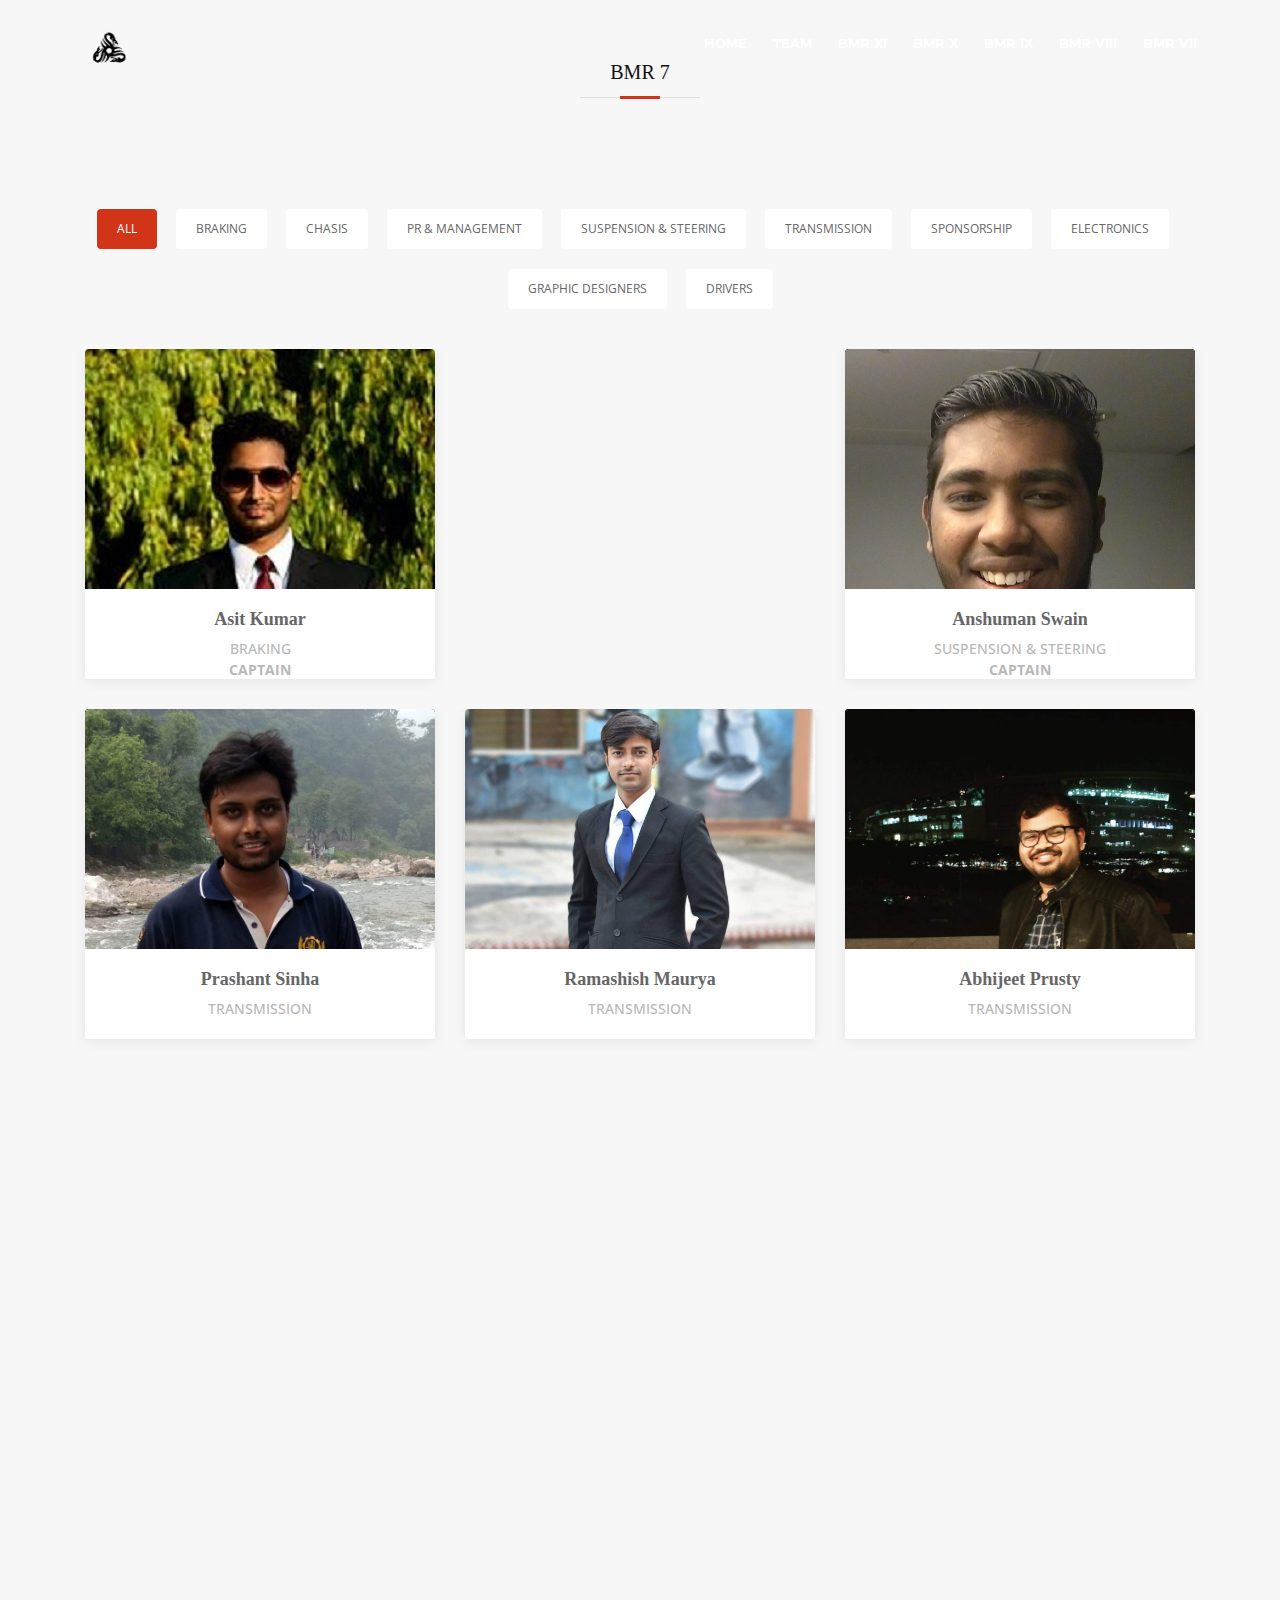
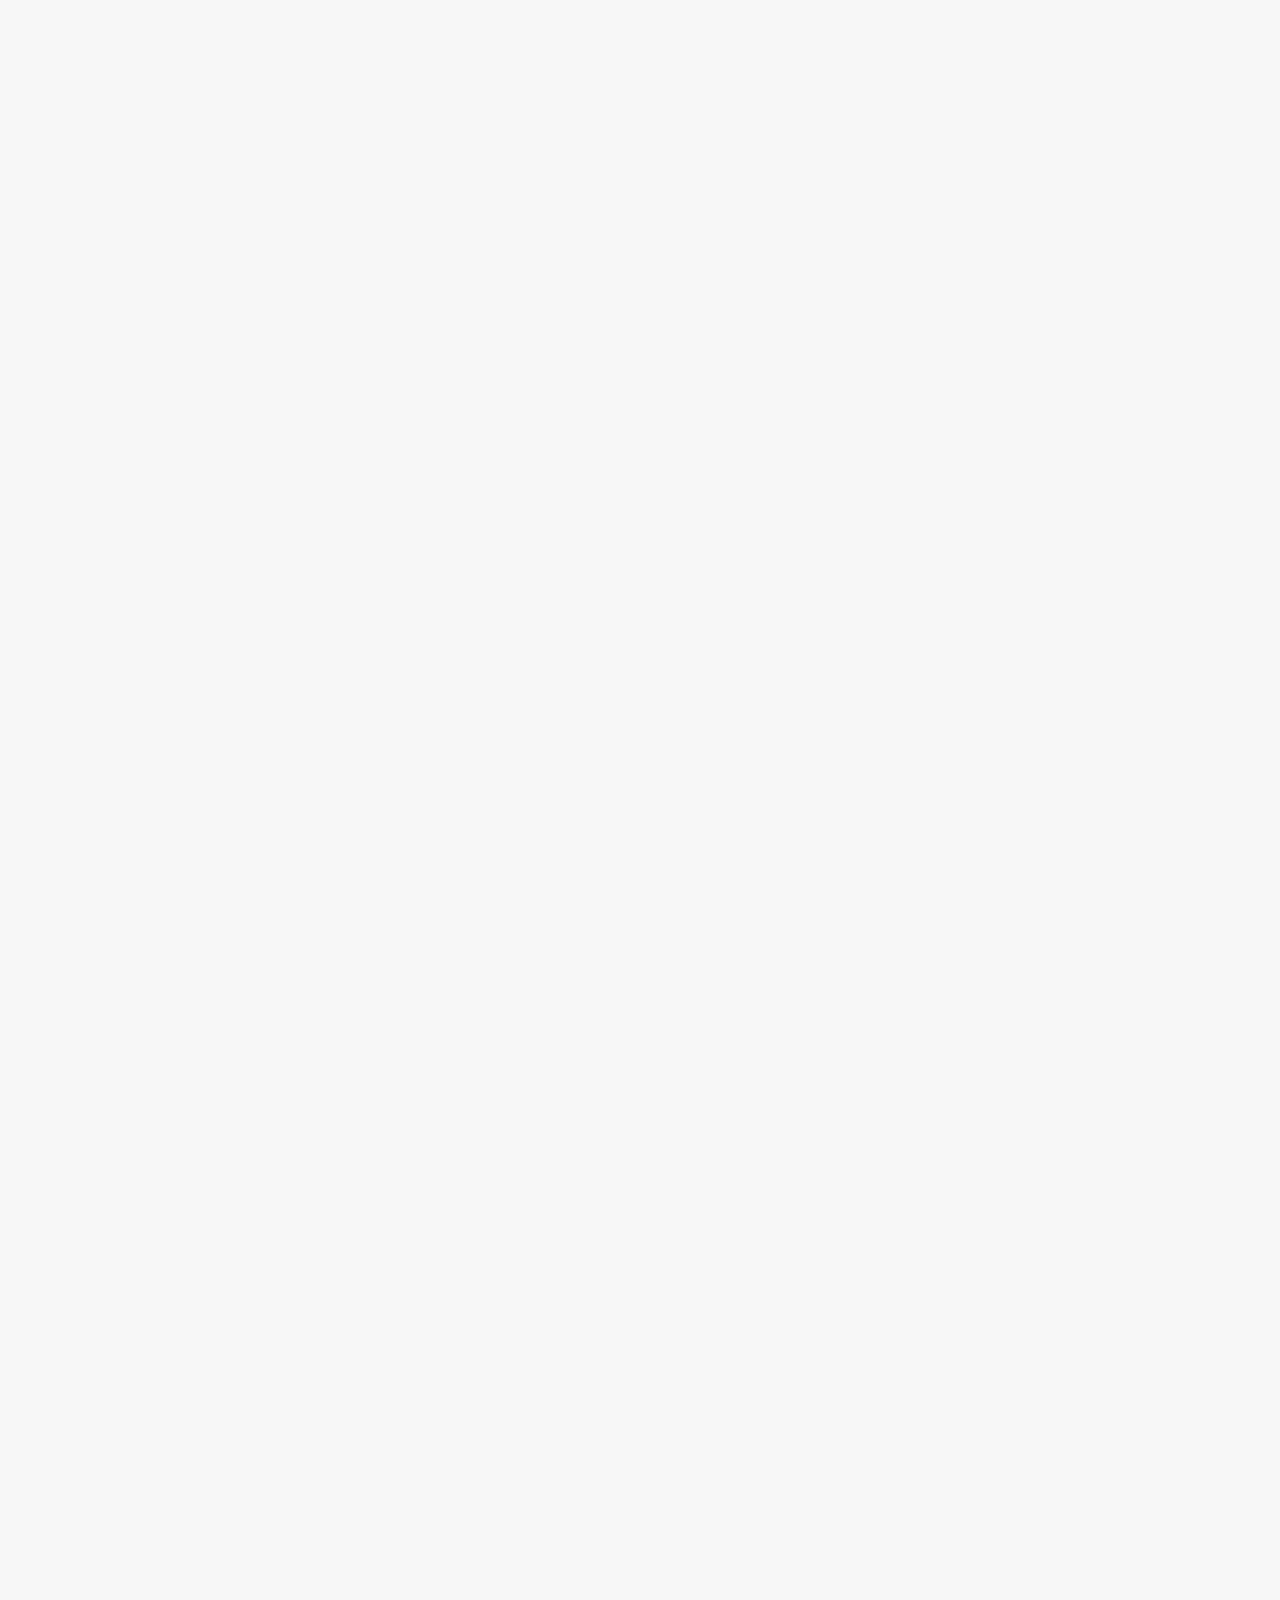
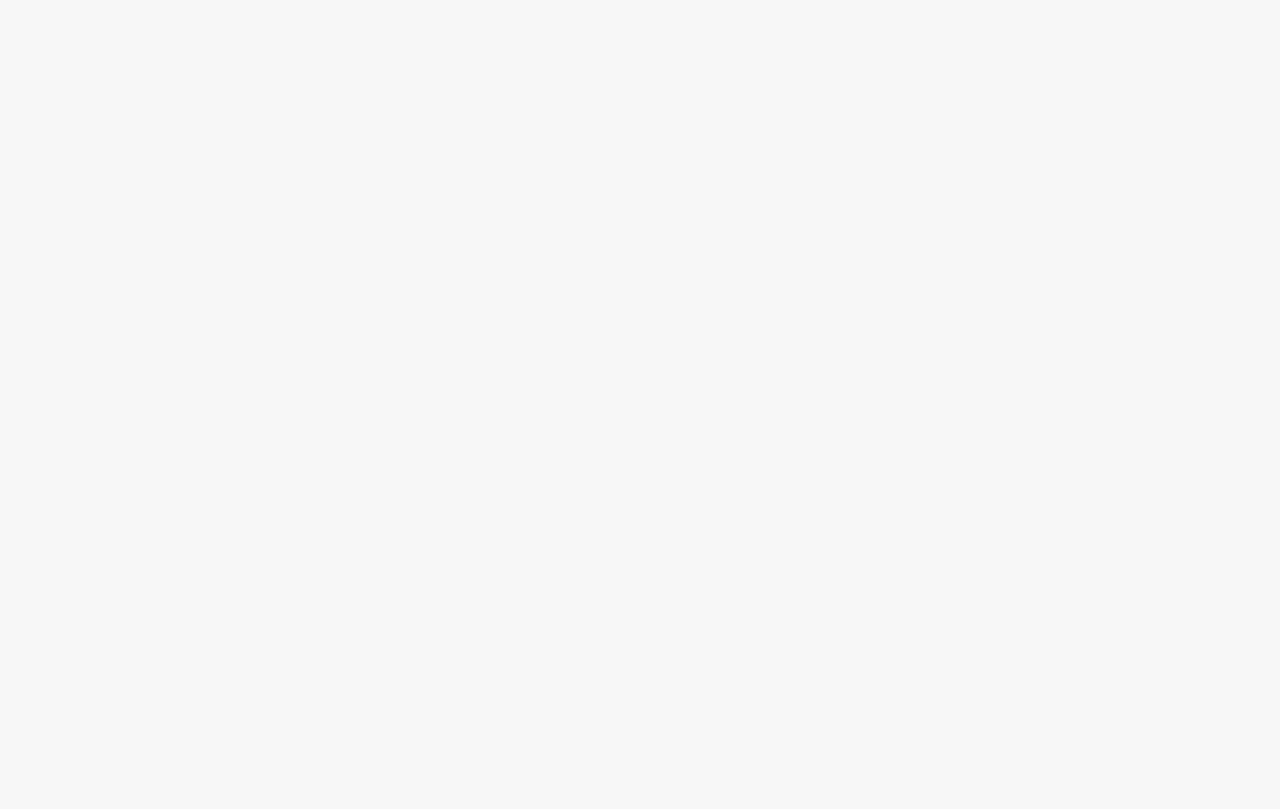
<file: BMR_7.html>
<!DOCTYPE html>
<html>
<head>
  <title>BMR 7</title>
  <meta charset="utf-8">
  <meta content="width=device-width, initial-scale=1.0" name="viewport">
  <meta content="" name="keywords">
  <meta content="" name="description">

  <!-- Favicons -->
  <link href="img/favicon.png" rel="icon">
  <link href="img/apple-touch-icon.png" rel="apple-touch-icon">

  <!-- Google Fonts -->
  <link href="https://fonts.googleapis.com/css?family=Open+Sans:300,300i,400,400i,700,700i|Montserrat:300,400,500,700" rel="stylesheet">

  <!-- Bootstrap CSS File -->
  <link href="lib/bootstrap/css/bootstrap.min.css" rel="stylesheet">

  <!-- Libraries CSS Files -->
  <link href="lib/font-awesome/css/font-awesome.min.css" rel="stylesheet">
  <link href="lib/animate/animate.min.css" rel="stylesheet">
  <link href="lib/ionicons/css/ionicons.min.css" rel="stylesheet">
  <link href="lib/owlcarousel/assets/owl.carousel.min.css" rel="stylesheet">
  <link href="lib/lightbox/css/lightbox.min.css" rel="stylesheet">

  <!-- Main Stylesheet File -->
  <link href="css/style.css" rel="stylesheet">
</head>
<body>

  <!--==========================
    Header
  ============================-->
  <header id="header">
    <div class="container-fluid">

      <div id="logo" class="pull-left">
        <!-- <h1><a href="#intro" class="scrollto">Team BMR</a></h1> -->
        <!-- Uncomment below if you prefer to use an image logo -->
         <a href="#intro"><img src="LOGOS/logo_x.png" class="logo_S"></a>
      </div>

      <nav id="nav-menu-container">
        <ul class="nav-menu">
          <li><a href="index.html">Home</a></li>
          <li><a href="team.html">Team</a></li>
          <li><a href="BMR_XI.html">BMR XI</a></li>
          <li><a href="BMR_X.html">BMR X</a></li>
          <li><a href="BMR_IX.html">BMR IX</a></li>
          <li><a href="BMR_8.html">BMR VIII</a></li>
          <li><a href="BMR_7.html">BMR VII</a></li>
        </ul>
      </nav><!-- #nav-menu-container -->
    </div>
  </header><!-- #header -->



<!-- ==========
===============
===Portfolio===
===============
=========== -->
<section id="portfolio"  class="section-bg" >
      <div class="container">

        <header class="section-header">
          <h3 class="section-title">BMR 7</h3>
        </header>

        <div class="row">
          <div class="col-lg-12">
            <ul id="portfolio-flters">
              <li data-filter="*" class="filter-active">All</li>
              <li data-filter=".filter-braking">Braking</li>
              <li data-filter=".filter-chasis">Chasis</li>
              <li data-filter=".filter-pr">PR & Management</li>
              <li data-filter=".filter-suspension_steering">Suspension & Steering</li>
              <li data-filter=".filter-transmission">Transmission</li>
              <li data-filter=".filter-sponsorship">Sponsorship</li>
              <li data-filter=".filter-electronics">Electronics</li>
              <li data-filter=".filter-graphic">Graphic Designers</li>
              <li data-filter=".filter-driver">Drivers</li>
            </ul>
          </div>
        </div>

        <div class="row portfolio-container">


           <div class="col-lg-4 col-md-6 portfolio-item filter-braking wow fadeInUp">
            <div class="portfolio-wrap">
              <figure>
                <img src="img/BMR_photos/Asit_Kumar_7_Braking_1.jpg" class="img-fluid" alt="">
                <a href="img/BMR_photos/Asit_Kumar_7_Braking.jpg" class="link-preview" data-lightbox="portfolio" data-title="Asit Kumar" title="Preview"><i class="ion ion-eye"></i></a>

              </figure>
              <div class="portfolio-info">
                <h4>Asit Kumar</h4>
                <p>Braking</p>
                <p><strong>Captain</strong></p>
              </div>
            </div>
          </div>

          <div class="col-lg-4 col-md-6 portfolio-item">
          </div>

          <div class="col-lg-4 col-md-6 portfolio-item filter-suspension_steering wow fadeInUp" data-wow-delay="0.2s">
            <div class="portfolio-wrap">
              <figure>
                <img src="img/BMR_photos/Anshuman_Swain_7_Suspension.jpg" class="img-fluid" alt="">
                <a href="img/BMR_photos/Anshuman_Swain_7_Suspension.jpg" class="link-preview" data-lightbox="portfolio" data-title="Anshuman Swain" title="Preview"><i class="ion ion-eye"></i></a>

              </figure>

              <div class="portfolio-info">
                <h4>Anshuman Swain</h4>
                <p>Suspension & Steering</p>
                <p><strong>Captain</strong></p>
              </div>
            </div>
          </div>


          <div class="col-lg-4 col-md-6 portfolio-item filter-transmission wow fadeInUp" data-wow-delay="0.2s">
            <div class="portfolio-wrap">
              <figure>
                <img src="img/BMR_photos/Prashant_Sinha_7_Transmission_1.jpg" class="img-fluid" alt="">
                <a href="img/BMR_photos/Prashant_Sinha_7_Transmission.jpg" class="link-preview" data-lightbox="portfolio" data-title="Prashant Sinha" title="Preview"><i class="ion ion-eye"></i></a>

              </figure>

              <div class="portfolio-info">
                <h4>Prashant Sinha</h4>
                <p>Transmission</p>
              </div>
            </div>
          </div>


          <div class="col-lg-4 col-md-6 portfolio-item filter-transmission wow fadeInUp" data-wow-delay="0.2s">
            <div class="portfolio-wrap">
              <figure>
                <img src="img/BMR_photos/Ramashish_Maurya_7_Transmission.jpg" class="img-fluid" alt="">
                <a href="img/BMR_photos/Ramashish_Maurya_7_Transmission.jpg" class="link-preview" data-lightbox="portfolio" data-title="Ramashish Maurya" title="Preview"><i class="ion ion-eye"></i></a>

              </figure>

              <div class="portfolio-info">
                <h4>Ramashish Maurya</h4>
                <p>Transmission</p>
              </div>
            </div>
          </div>

          <div class="col-lg-4 col-md-6 portfolio-item filter-transmission wow fadeInUp" data-wow-delay="0.2s">
            <div class="portfolio-wrap">
              <figure>
                <img src="img/BMR_photos/Abhijeet_Prushty_7_Transmission.jpg" class="img-fluid" alt="">
                <a href="img/BMR_photos/Abhijeet_Prushty_7_Transmission.jpg" class="link-preview" data-lightbox="portfolio" data-title="Abhijeet Prusty" title="Preview"><i class="ion ion-eye"></i></a>

              </figure>

              <div class="portfolio-info">
                <h4>Abhijeet Prusty</h4>
                <p>Transmission</p>
              </div>
            </div>
          </div>

          <div class="col-lg-4 col-md-6 portfolio-item filter-transmission wow fadeInUp" data-wow-delay="0.2s">
            <div class="portfolio-wrap">
              <figure>
                <img src="img/BMR_photos/Madhusudhan_Chhangani_7_Transmission_1.jpg" class="img-fluid" alt="">
                <a href="img/BMR_photos/Madhusudhan_Chhangani_7_Transmission.jpg" class="link-preview" data-lightbox="portfolio" data-title="Madhusudhan Chhangani" title="Preview"><i class="ion ion-eye"></i></a>

              </figure>

              <div class="portfolio-info">
                <h4>Madhusudhan Chhangani</h4>
                <p>Transmission</p>
              </div>
            </div>
          </div>

          <div class="col-lg-4 col-md-6 portfolio-item filter-transmission wow fadeInUp" data-wow-delay="0.2s">
            <div class="portfolio-wrap">
              <figure>
                <img src="img/BMR_photos/Chhatra_Rana_7_Transmission.jpg" class="img-fluid" alt="">
                <a href="img/BMR_photos/Chhatra_Rana_7_Transmission.jpg" class="link-preview" data-lightbox="portfolio" data-title="Chhatra Rana" title="Preview"><i class="ion ion-eye"></i></a>

              </figure>

              <div class="portfolio-info">
                <h4>Chhatra Rana</h4>
                <p>Transmission</p>
              </div>
            </div>
          </div>

          <div class="col-lg-4 col-md-6 portfolio-item filter-transmission wow fadeInUp" data-wow-delay="0.2s">
            <div class="portfolio-wrap">
              <figure>
                <img src="img/BMR_photos/Maharishi_Arindom_7_Transmission_1.jpg" class="img-fluid" alt="">
                <a href="img/BMR_photos/Maharishi_Arindom_7_Transmission.jpg" class="link-preview" data-lightbox="portfolio" data-title="Maharishi Arindom Sharma" title="Preview"><i class="ion ion-eye"></i></a>

              </figure>

              <div class="portfolio-info">
                <h4>Maharishi Arindom Sharma</h4>
                <p>Transmission</p>
              </div>
            </div>
          </div>



          <div class="col-lg-4 col-md-6 portfolio-item filter-braking wow fadeInUp">
            <div class="portfolio-wrap">
              <figure>
                <img src="img/BMR_photos/saroj_Kumar_bishwal_Braking.png" class="img-fluid" style="width: 100%" alt="">
                <a href="img/BMR_photos/saroj_Kumar_bishwal_Braking.png" class="link-preview" data-lightbox="portfolio" data-title="Saroj Kumar Bishwal" title="Preview"><i class="ion ion-eye"></i></a>

              </figure>

              <div class="portfolio-info">
                <h4>Saroj Kumar Bishwal</h4>
                <p>Braking</p>
              </div>
            </div>
          </div>

          <div class="col-lg-4 col-md-6 portfolio-item filter-braking wow fadeInUp" data-wow-delay="0.2s">
            <div class="portfolio-wrap">
              <figure>
                <img src="img/BMR_photos/Nishanth_Kukkadapu_7_Braking.jpg" class="img-fluid" alt="">
                <a href="img/BMR_photos/Nishanth_Kukkadapu_7_Braking.jpg" class="link-preview" data-lightbox="portfolio" data-title="Nishant Kukkadapu" title="Preview"><i class="ion ion-eye"></i></a>

              </figure>

              <div class="portfolio-info">
                <h4>Nishant Kukkadapu</h4>
                <p>Braking</p>
              </div>
            </div>
          </div>

          <div class="col-lg-4 col-md-6 portfolio-item filter-braking wow fadeInUp" data-wow-delay="0.1s">
            <div class="portfolio-wrap">
              <figure>
                <img src="img/BMR_photos/Prakash_Ojha_7_Braking.jpg" class="img-fluid" alt="">
                <a href="img/BMR_photos/Prakash_Ojha_7_Braking.jpg" class="link-preview" data-lightbox="portfolio" data-title="Prakash ojha" title="Preview"><i class="ion ion-eye"></i></a>

              </figure>

              <div class="portfolio-info">
                <h4>Prakash ojha</h4>
                <p>Braking</p>
              </div>
            </div>
          </div>

          <div class="col-lg-4 col-md-6 portfolio-item filter-braking wow fadeInUp" data-wow-delay="0.2s">
            <div class="portfolio-wrap">
              <figure>
                <img src="img/BMR_photos/eswar_rao_7_Braking.png" class="img-fluid" alt="">
                <a href="img/BMR_photos/eswar_rao_7_Braking.png" class="link-preview" data-lightbox="portfolio" data-title="Eswar Rao" title="Preview"><i class="ion ion-eye"></i></a>

              </figure>

              <div class="portfolio-info">
                <h4>Eswar Rao</h4>
                <p>Braking</p>
              </div>
            </div>
          </div>

          <div class="col-lg-4 col-md-6 portfolio-item filter-braking wow fadeInUp">
            <div class="portfolio-wrap">
              <figure>
                <img src="img/BMR_photos/Shivam_Rai_7_Braking_1.jpg" class="img-fluid" alt="">
                <a href="img/BMR_photos/Shivam_Rai_7_Braking.jpg" data-lightbox="portfolio" data-title="Shivam Rai" class="link-preview" title="Preview"><i class="ion ion-eye"></i></a>

              </figure>

              <div class="portfolio-info">
                <h4>Shivam Rai</h4>
                <p>Braking</p>
              </div>
            </div>
          </div>

          <div class="col-lg-4 col-md-6 portfolio-item filter-chasis wow fadeInUp" data-wow-delay="0.1s">
            <div class="portfolio-wrap">
              <figure>
                <img src="img/BMR_photos/Rahul_Kumar_7_Chassis.jpg" class="img-fluid" alt="">
                <a href="img/BMR_photos/Rahul_Kumar_7_Chassis.jpg" class="link-preview" data-lightbox="portfolio" data-title="Rahul Kumar" title="Preview"><i class="ion ion-eye"></i></a>

              </figure>

              <div class="portfolio-info">
                <h4>Rahul Kumar</h4>
                <p>Chasis</p>
              </div>
            </div>
          </div>


          <div class="col-lg-4 col-md-6 portfolio-item filter-chasis wow fadeInUp" data-wow-delay="0.2s">
            <div class="portfolio-wrap">
              <figure>
                <img src="img/BMR_photos/Aman_Kumar_7_Chassis.jpg" class="img-fluid" alt="" style="width:100%">
                <a href="img/BMR_photos/Aman_Kumar_7_Chassis.jpg" class="link-preview" data-lightbox="portfolio" data-title="Aman Kumar" title="Preview"><i class="ion ion-eye"></i></a>

              </figure>

              <div class="portfolio-info">
                <h4>Aman Kumar</h4>
                <p>Chasis</p>
              </div>
            </div>
          </div>

          <div class="col-lg-4 col-md-6 portfolio-item filter-chasis wow fadeInUp">
            <div class="portfolio-wrap">
              <figure>
                <img src="img/BMR_photos/Reehas_Raj_7_Chassis.jpg" class="img-fluid" alt="">
                <a href="img/BMR_photos/Reehas_Raj_7_Chassis.jpg" class="link-preview" data-lightbox="portfolio" data-title="Reehas Raj" title="Preview"><i class="ion ion-eye"></i></a>

              </figure>

              <div class="portfolio-info">
                <h4>Reehas Raj</h4>
                <p>Chasis</p>
              </div>
            </div>
          </div>

          <div class="col-lg-4 col-md-6 portfolio-item filter-chasis wow fadeInUp" data-wow-delay="0.1s">
            <div class="portfolio-wrap">
              <figure>
                <img src="img/BMR_photos/Surya_Kiran_Gandem_7_Chassis.jpg" class="img-fluid" alt=""  style="height: 100%;">
                <a href="img/BMR_photos/Surya_Kiran_Gandem_7_Chassis.jpg" class="link-preview" data-lightbox="portfolio" data-title="Suryakiran Gandem" title="Preview"><i class="ion ion-eye"></i></a>

              </figure>

              <div class="portfolio-info">
                <h4>Suryakiran Gandem</h4>
                <p>Chasis</p>
              </div>
            </div>
          </div>

          <div class="col-lg-4 col-md-6 portfolio-item filter-chasis wow fadeInUp" data-wow-delay="0.1s">
            <div class="portfolio-wrap">
              <figure>
                <img src="img/BMR_photos/Rahul_Kumar_Sah_7_Chassis.jpg" class="img-fluid" alt="">
                <a href="img/BMR_photos/Rahul_Kumar_Sah_7_Chassis.jpg" class="link-preview" data-lightbox="portfolio" data-title="Rahul Kumar Sah" title="Preview"><i class="ion ion-eye"></i></a>

              </figure>

              <div class="portfolio-info">
                <h4>Rahul Kumar Sah</h4>
                <p>Chasis</p>
              </div>
            </div>
          </div>




          <div class="col-lg-4 col-md-6 portfolio-item filter-graphic filter-suspension_steering wow fadeInUp">
            <div class="portfolio-wrap">
              <figure>
                <img src="img/BMR_photos/Chandan_Charchit_Panda_7_Suspension.jpg" class="img-fluid" alt="">
                <a href="img/BMR_photos/Chandan_Charchit_Panda_7_Suspension.jpg" data-lightbox="portfolio" data-title="Chandan Charchit Panda" class="link-preview" title="Preview"><i class="ion ion-eye"></i></a>

              </figure>

              <div class="portfolio-info">
                <h4>Chandan Charchit Panda</h4>
                <p>Graphic Designers</p>
                <p>Suspension & Steering</p>
              </div>
            </div>
          </div>

          <div class="col-lg-4 col-md-6 portfolio-item filter-suspension_steering wow fadeInUp" data-wow-delay="0.2s">
            <div class="portfolio-wrap">
              <figure>
                <img src="img/BMR_photos/Animesh_Shrivastava_7_Suspension.jpg" class="img-fluid" alt="" style="width: 100%;">
                <a href="img/BMR_photos/Animesh_Shrivastava_7_Suspension.jpg" class="link-preview" data-lightbox="portfolio" data-title="Animesh Shrivastava" title="Preview"><i class="ion ion-eye"></i></a>

              </figure>

              <div class="portfolio-info">
                <h4>Animesh Shrivastava</h4>
                <p>Suspension & Steering</p>
              </div>
            </div>
          </div>

          <div class="col-lg-4 col-md-6 portfolio-item filter-suspension_steering wow fadeInUp" data-wow-delay="0.2s">
            <div class="portfolio-wrap">
              <figure>
                <img src="img/BMR_photos/Ashutosh_Yadav_7_Suspension.png" class="img-fluid" alt="">
                <a href="img/BMR_photos/Ashutosh_Yadav_7_Suspension.png" class="link-preview" data-lightbox="portfolio" data-title="Ashutosh Yadav" title="Preview"><i class="ion ion-eye"></i></a>

              </figure>

              <div class="portfolio-info">
                <h4>Ashutosh Yadav</h4>
                <p>Suspension & Steering</p>
              </div>
            </div>
          </div>

          <div class="col-lg-4 col-md-6 portfolio-item filter-pr wow fadeInUp" data-wow-delay="0.2s">
            <div class="portfolio-wrap">
              <figure>
                <img src="img/BMR_photos/Abhishek_Jha_7_Management.jpg" class="img-fluid" alt="">
                <a href="img/BMR_photos/Abhishek_Jha_7_Management.jpg" class="link-preview" data-lightbox="portfolio" data-title="Abhishek Jha" title="Preview"><i class="ion ion-eye"></i></a>

              </figure>

              <div class="portfolio-info">
                <h4>Abhishek Jha</h4>
                <p>PR & Management</p>
              </div>
            </div>
          </div>

          <div class="col-lg-4 col-md-6 portfolio-item filter-pr wow fadeInUp" data-wow-delay="0.2s">
            <div class="portfolio-wrap">
              <figure>
                <img src="img/BMR_photos/Sajidur_Rehman_Management.jpg" class="img-fluid" alt="">
                <a href="img/BMR_photos/Sajidur_Rehman_Management.jpg" class="link-preview" data-lightbox="portfolio" data-title="Sajihur Rahman" title="Preview"><i class="ion ion-eye"></i></a>

              </figure>

              <div class="portfolio-info">
                <h4>Sajihur Rahman</h4>
                <p>PR & Management</p>
              </div>
            </div>
          </div>

          <div class="col-lg-4 col-md-6 portfolio-item filter-pr wow fadeInUp" data-wow-delay="0.2s">
            <div class="portfolio-wrap">
              <figure>
                <img src="img/BMR_photos/Dushyant_Mishra_7_Management.jpg" class="img-fluid" alt="">
                <a href="img/BMR_photos/Dushyant_Mishra_7_Management.jpg" class="link-preview" data-lightbox="portfolio" data-title="Dushyant Mishra" title="Preview"><i class="ion ion-eye"></i></a>

              </figure>

              <div class="portfolio-info">
                <h4>Dushyant Mishra</h4>
                <p>PR & Management</p>
              </div>
            </div>
          </div>


          <div class="col-lg-4 col-md-6 portfolio-item filter-sponsorship wow fadeInUp" data-wow-delay="0.2s">
            <div class="portfolio-wrap">
              <figure>
                <img src="img/BMR_photos/siddharth_gosh_7_Sponsorship_1.jpg" class="img-fluid" alt="">
                <a href="img/BMR_photos/siddharth_gosh_7_Sponsorship_1.jpg" class="link-preview" data-lightbox="portfolio" data-title="Soham Ghosh" title="Preview"><i class="ion ion-eye"></i></a>

              </figure>

              <div class="portfolio-info">
                <h4>Soham Ghosh</h4>
                <p>Sponsorship</p>
              </div>
            </div>
          </div>

          <div class="col-lg-4 col-md-6 portfolio-item filter-driver wow fadeInUp">
            <div class="portfolio-wrap">
              <figure>
                <img src="img/BMR_photos/Harsha_Vardhan_7_Driver.jpg" class="img-fluid" alt="">
                <a href="img/BMR_photos/Harsha_Vardhan_7_Driver.jpg" data-lightbox="portfolio" data-title="Harsha Vardhan" class="link-preview" title="Preview"><i class="ion ion-eye"></i></a>

              </figure>

              <div class="portfolio-info">
                <h4>Harsha Vardhan</h4>
                <p>Driver</p>
              </div>
            </div>
          </div>

          <div class="col-lg-4 col-md-6 portfolio-item filter-driver filter-transmission wow fadeInUp">
            <div class="portfolio-wrap">
              <figure>
                <img src="img/BMR_photos/Vrishank_Singh_7_Transmission_1.jpg" class="img-fluid" alt="">
                <a href="img/BMR_photos/Vrishank_Singh_7_Transmission.jpg" data-lightbox="portfolio" data-title="Vrishank singh" class="link-preview" title="Preview"><i class="ion ion-eye"></i></a>

              </figure>

              <div class="portfolio-info">
                <h4>Vrishank singh</h4>
                <p>Driver</p>
                <p>Transmission</p>
              </div>
            </div>
          </div>




          </div>

        </div>

      </div>
    </section><!-- #portfolio -->



  <!-- JAVA Script -->
  <script src="lib/jquery/jquery.min.js"></script>
  <script src="lib/jquery/jquery-migrate.min.js"></script>
  <script src="lib/bootstrap/js/bootstrap.bundle.min.js"></script>
  <script src="lib/easing/easing.min.js"></script>
  <script src="lib/superfish/hoverIntent.js"></script>
  <script src="lib/superfish/superfish.min.js"></script>
  <script src="lib/wow/wow.min.js"></script>
  <script src="lib/waypoints/waypoints.min.js"></script>
  <script src="lib/counterup/counterup.min.js"></script>
  <script src="lib/owlcarousel/owl.carousel.min.js"></script>
  <script src="lib/isotope/isotope.pkgd.min.js"></script>
  <script src="lib/lightbox/js/lightbox.min.js"></script>
  <script src="lib/touchSwipe/jquery.touchSwipe.min.js"></script>
  <script src="js/main.js"></script>

</body>
</html>
</file>
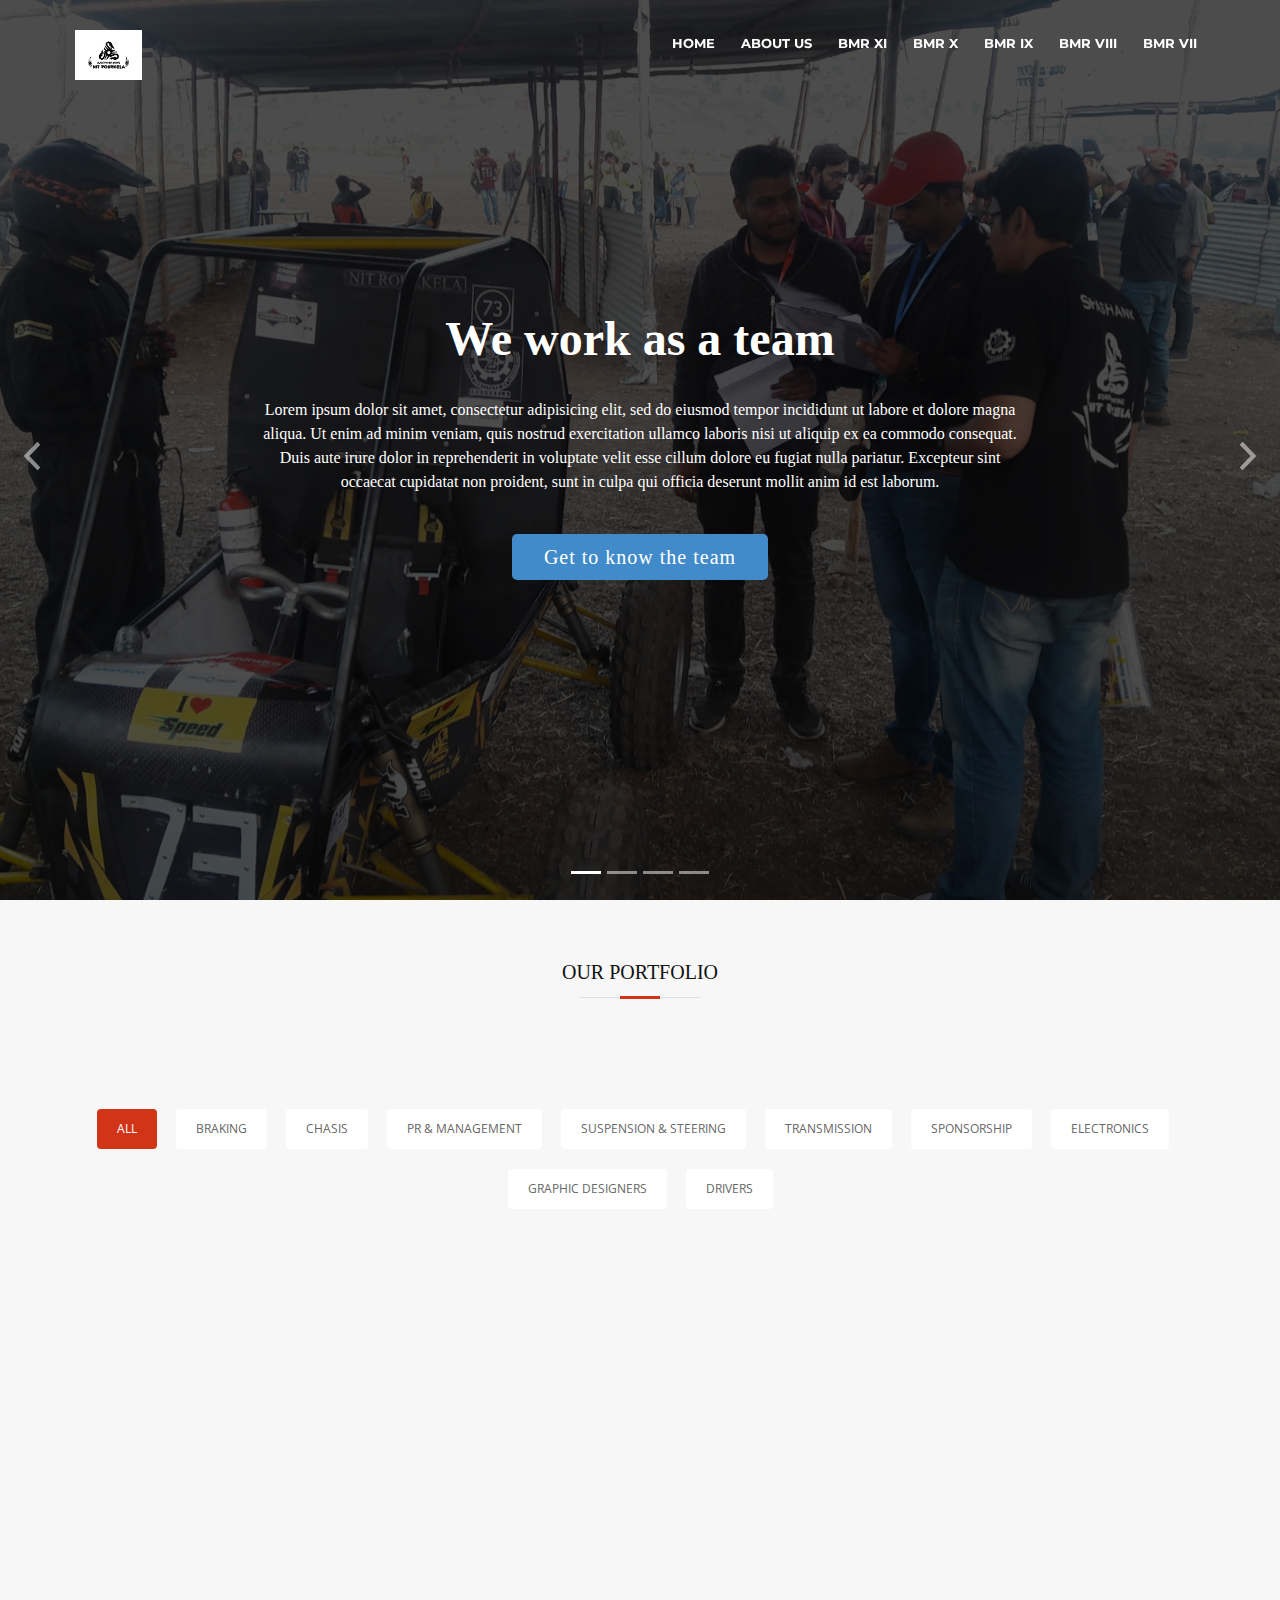
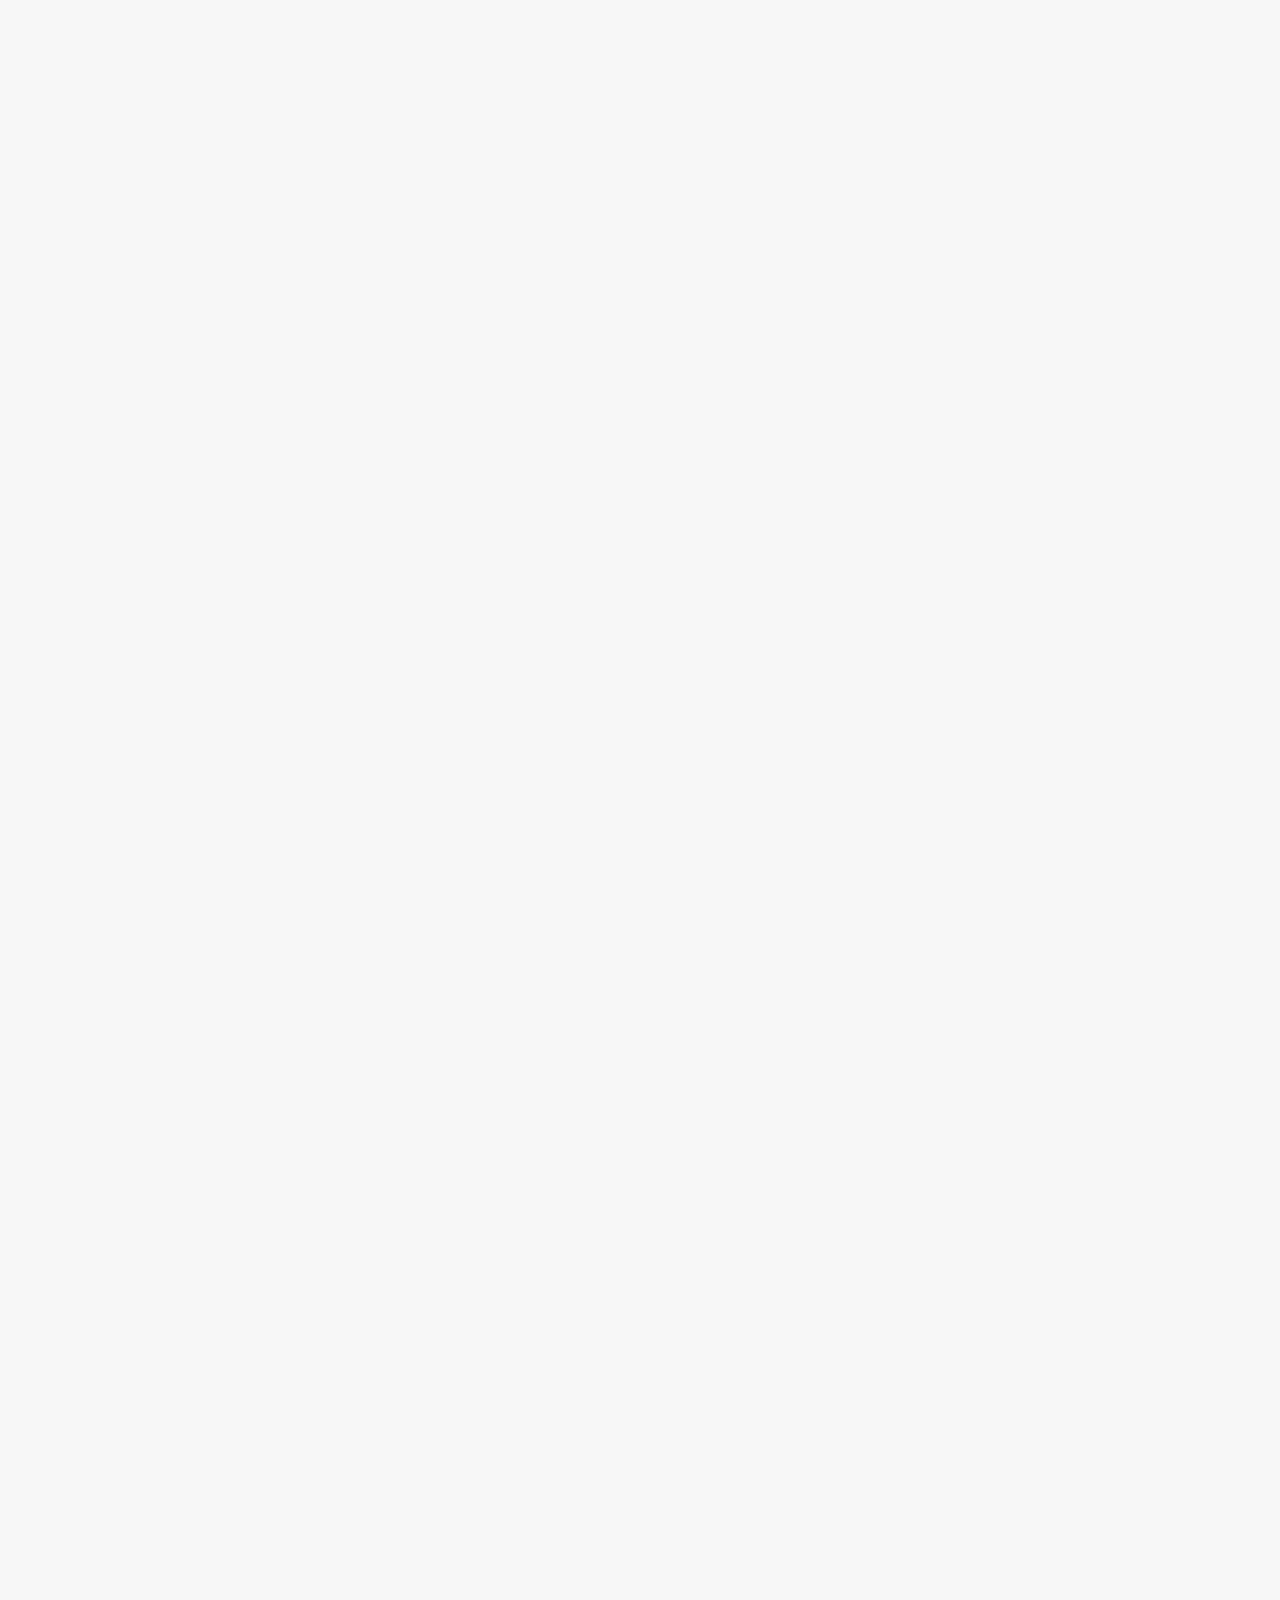
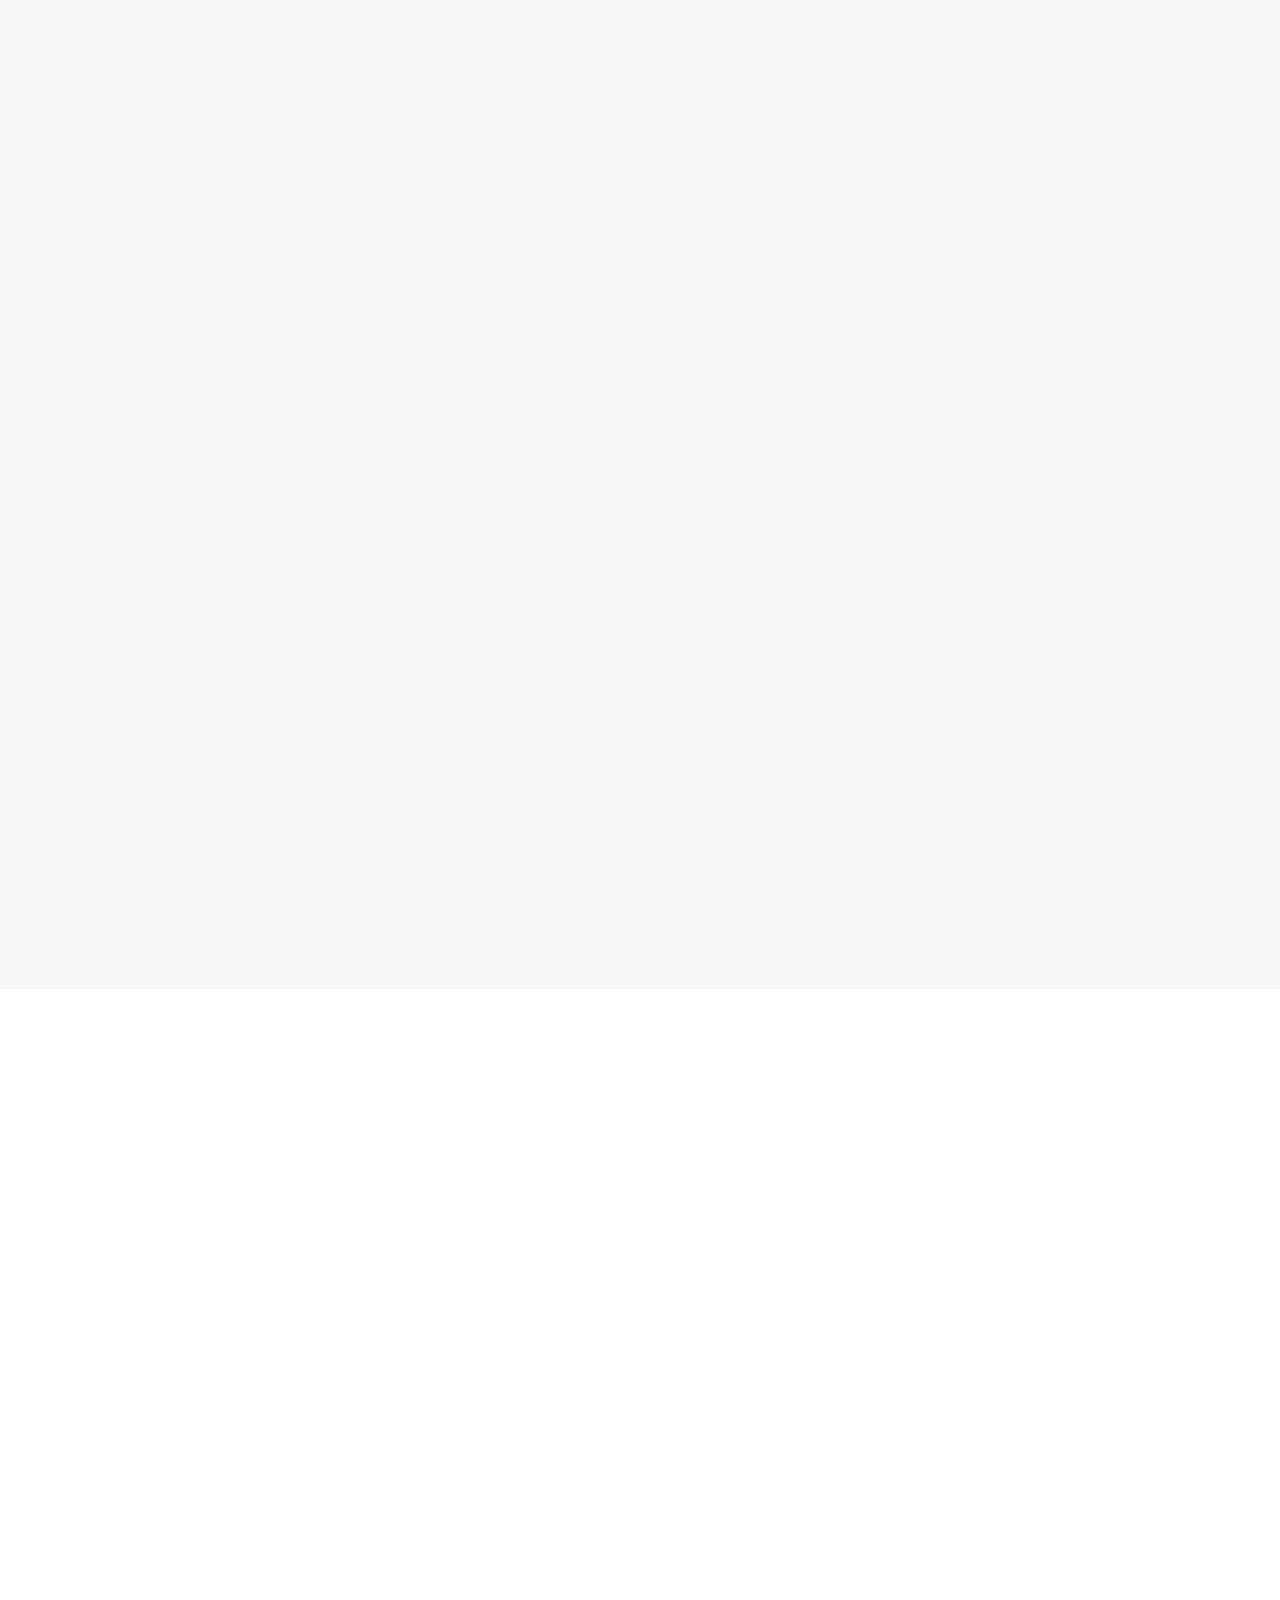
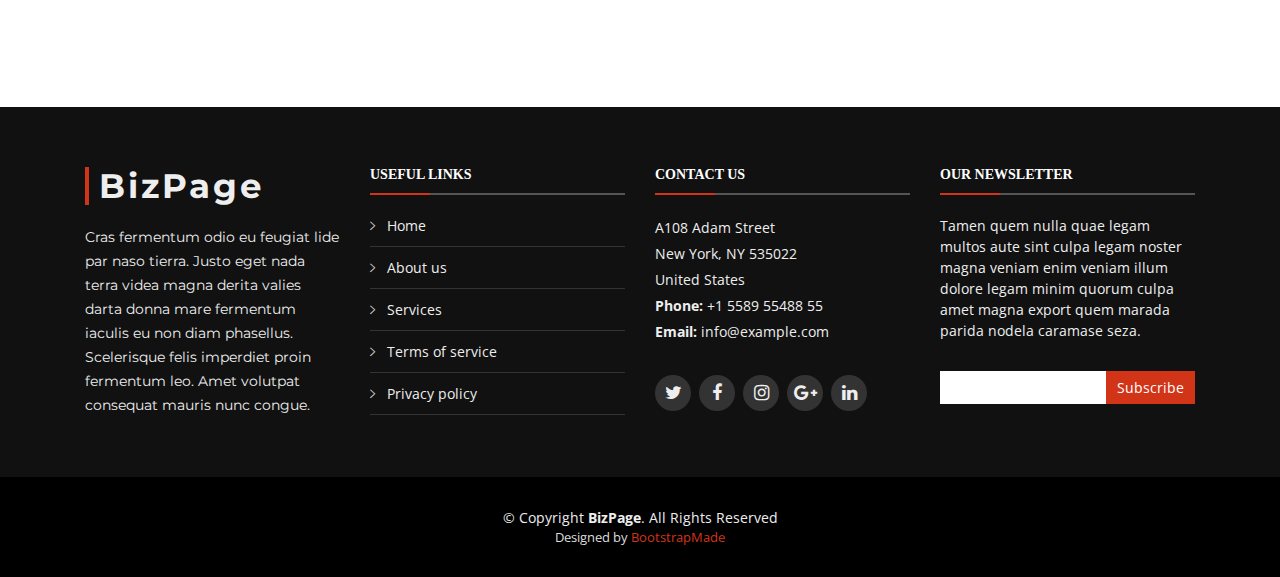
<file: team_previous.html>
<!DOCTYPE html>
<html lang="en">
<head>
  <meta charset="utf-8">
  <title>BMR@NITRKL</title>
  <meta content="width=device-width, initial-scale=1.0" name="viewport">
  <meta content="" name="keywords">
  <meta content="" name="description">

  <!-- Favicons -->
  <link href="img/favicon.png" rel="icon">
  <link href="img/apple-touch-icon.png" rel="apple-touch-icon">

  <!-- Google Fonts -->
  <link href="https://fonts.googleapis.com/css?family=Open+Sans:300,300i,400,400i,700,700i|Montserrat:300,400,500,700" rel="stylesheet">

  <!-- Bootstrap CSS File -->
  <link href="lib/bootstrap/css/bootstrap.min.css" rel="stylesheet">

  <!-- Libraries CSS Files -->
  <link href="lib/font-awesome/css/font-awesome.min.css" rel="stylesheet">
  <link href="lib/animate/animate.min.css" rel="stylesheet">
  <link href="lib/ionicons/css/ionicons.min.css" rel="stylesheet">
  <link href="lib/owlcarousel/assets/owl.carousel.min.css" rel="stylesheet">
  <link href="lib/lightbox/css/lightbox.min.css" rel="stylesheet">

  <!-- Main Stylesheet File -->
  <link href="css/style.css" rel="stylesheet">

  <!-- =======================================================
    Theme Name: BizPage
    Theme URL: https://bootstrapmade.com/bizpage-bootstrap-business-template/
    Author: BootstrapMade.com
    License: https://bootstrapmade.com/license/
  ======================================================= -->
</head>

<body>

  <!--==========================
    Header
  ============================-->
  <header id="header">
    <div class="container-fluid">

      <div id="logo" class="pull-left">
        <!-- <h1><a href="#intro" class="scrollto">Team BMR</a></h1> -->
        <!-- Uncomment below if you prefer to use an image logo -->
         <a href="#intro"><img src="LOGOS/bmr_logo_plain.png" class="logo_S"></a>
      </div>

      <nav id="nav-menu-container">
        <ul class="nav-menu">
          <li><a href="index.html">Home</a></li>
          <li><a href="#about">About Us</a></li>
          <li><a href="BMR_XI.html">BMR XI</a></li>
          <li><a href="BMR_X.html">BMR X</a></li>
          <li><a href="BMR_IX.html">BMR IX</a></li>
          <li><a href="BMR_8.html">BMR VIII</a></li>
          <li><a href="BMR_7.html">BMR VII</a></li>
        </ul>
      </nav><!-- #nav-menu-container -->
    </div>
  </header><!-- #header -->

  <!--==========================
    Intro Section
  ============================-->
  <section id="intro">
    <div class="intro-container">
      <div id="introCarousel" class="carousel  slide carousel-fade" data-ride="carousel">

        <ol class="carousel-indicators"></ol>

        <div class="carousel-inner" role="listbox">

          <div class="carousel-item active">
            <div class="carousel-background"><img src="TEAM PICS/a.jpg" alt=""></div>
            <div class="carousel-container">
              <div class="carousel-content">
                <h2>We work as a team</h2>
                <p>Lorem ipsum dolor sit amet, consectetur adipisicing elit, sed do eiusmod
                tempor incididunt ut labore et dolore magna aliqua. Ut enim ad minim veniam,
                quis nostrud exercitation ullamco laboris nisi ut aliquip ex ea commodo
                consequat. Duis aute irure dolor in reprehenderit in voluptate velit esse
                cillum dolore eu fugiat nulla pariatur. Excepteur sint occaecat cupidatat non
                proident, sunt in culpa qui officia deserunt mollit anim id est laborum.</p>
                <a href="#featured-services" class="btn-get-started scrollto">Get to know the team</a>
              </div>
            </div>
          </div>

          <div class="carousel-item">
            <div class="carousel-background"><img src="TEAM PICS/b.jpg" alt=""></div>
            <div class="carousel-container">
              <div class="carousel-content">
                <h2>We value our team</h2>
                <p>Lorem ipsum dolor sit amet, consectetur adipisicing elit, sed do eiusmod
                tempor incididunt ut labore et dolore magna aliqua. Ut enim ad minim veniam,
                quis nostrud exercitation ullamco laboris nisi ut aliquip ex ea commodo
                consequat. Duis aute irure dolor in reprehenderit in voluptate velit esse
                cillum dolore eu fugiat nulla pariatur. Excepteur sint occaecat cupidatat non
                proident, sunt in culpa qui officia deserunt mollit anim id est laborum.</p>
                <a href="#featured-services" class="btn-get-started scrollto">Get to know the team</a>
              </div>
            </div>
          </div>

          <div class="carousel-item">
            <div class="carousel-background"><img src="TEAM PICS/c.jpg" alt=""></div>
            <div class="carousel-container">
              <div class="carousel-content">
                <h2>United We stand divided we work precisely</h2>
                <p>Lorem ipsum dolor sit amet, consectetur adipisicing elit, sed do eiusmod
                tempor incididunt ut labore et dolore magna aliqua. Ut enim ad minim veniam,
                quis nostrud exercitation ullamco laboris nisi ut aliquip ex ea commodo
                consequat. Duis aute irure dolor in reprehenderit in voluptate velit esse
                cillum dolore eu fugiat nulla pariatur. Excepteur sint occaecat cupidatat non
                proident, sunt in culpa qui officia deserunt mollit anim id est laborum.</p>
                <a href="#featured-services" class="btn-get-started scrollto">Get to know the team</a>
              </div>
            </div>
          </div>

          <div class="carousel-item">
            <div class="carousel-background"><img src="TEAM PICS/d.jpg" alt=""></div>
            <div class="carousel-container">
              <div class="carousel-content">
                <h2>We are the best</h2>
                <p>Neque porro quisquam est, qui dolorem ipsum quia dolor sit amet, consectetur, adipisci velit, sed quia non numquam eius modi tempora incidunt ut labore et dolore magnam aliquam quaerat voluptatem. Ut enim ad minima veniam, quis nostrum.</p>
                <a href="#featured-services" class="btn-get-started scrollto">Get to know the team</a>
              </div>
            </div>
          </div>

        </div>

        <a class="carousel-control-prev" href="#introCarousel" role="button" data-slide="prev">
          <span class="carousel-control-prev-icon ion-chevron-left" aria-hidden="true"></span>
          <span class="sr-only">Previous</span>
        </a>

        <a class="carousel-control-next" href="#introCarousel" role="button" data-slide="next">
          <span class="carousel-control-next-icon ion-chevron-right" aria-hidden="true"></span>
          <span class="sr-only">Next</span>
        </a>

      </div>
    </div>
  </section><!-- #intro -->

  <main id="main">



    <!--==========================
      Portfolio Section
    ============================-->
    <section id="portfolio"  class="section-bg" >
      <div class="container">

        <header class="section-header">
          <h3 class="section-title">Our Portfolio</h3>
        </header>

        <div class="row">
          <div class="col-lg-12">
            <ul id="portfolio-flters">
              <li data-filter="*" class="filter-active">All</li>
              <li data-filter=".filter-braking">Braking</li>
              <li data-filter=".filter-chasis">Chasis</li>
              <li data-filter=".filter-pr">PR & Management</li>
              <li data-filter=".filter-suspension&steering">Suspension & Steering</li>
              <li data-filter=".filter-transmission">Transmission</li>
              <li data-filter=".filter-sponsership">Sponsorship</li>
              <li data-filter=".filter-electronics">Electronics</li>
              <li data-filter=".filter-graphic">Graphic Designers</li>
              <li data-filter=".filter-driver">Drivers</li>
            </ul>
          </div>
        </div>

        <div class="row portfolio-container">

          <div class="col-lg-4 col-md-6 portfolio-item filter-braking wow fadeInUp">
            <div class="portfolio-wrap">
              <figure>
                <img src="img/user.png" class="img-fluid" alt="">
                <a href="img/user.png" data-lightbox="portfolio" data-title="Adarsh Choudhury" class="link-preview" title="Preview"><i class="ion ion-eye"></i></a>
                <a href="#" class="link-details" title="More Details"><i class="ion ion-android-open"></i></a>
              </figure>

              <div class="portfolio-info">
                <h4>Adarsh Choudhury</h4>
                <p>Braking</p>
              </div>
            </div>
          </div>

          <div class="col-lg-4 col-md-6 portfolio-item filter-braking wow fadeInUp" data-wow-delay="0.1s">
            <div class="portfolio-wrap">
              <figure>
                <img src="img/user.png" class="img-fluid" alt="">
                <a href="img/user.png" class="link-preview" data-lightbox="portfolio" data-title="Web 3" title="Preview"><i class="ion ion-eye"></i></a>
                <a href="#" class="link-details" title="More Details"><i class="ion ion-android-open"></i></a>
              </figure>

              <div class="portfolio-info">
                <h4><a href="#">Web 3</a></h4>
                <p>Web</p>
              </div>
            </div>
          </div>

          <div class="col-lg-4 col-md-6 portfolio-item filter-braking wow fadeInUp" data-wow-delay="0.2s">
            <div class="portfolio-wrap">
              <figure>
                <img src="img/user.png" class="img-fluid" alt="">
                <a href="img/user.png" class="link-preview" data-lightbox="portfolio" data-title="App 2" title="Preview"><i class="ion ion-eye"></i></a>
                <a href="#" class="link-details" title="More Details"><i class="ion ion-android-open"></i></a>
              </figure>

              <div class="portfolio-info">
                <h4><a href="#">App 2</a></h4>
                <p>App</p>
              </div>
            </div>
          </div>

          <div class="col-lg-4 col-md-6 portfolio-item filter-braking wow fadeInUp">
            <div class="portfolio-wrap">
              <figure>
                <img src="img/user.png" class="img-fluid" alt="">
                <a href="img/user.png" class="link-preview" data-lightbox="portfolio" data-title="Card 2" title="Preview"><i class="ion ion-eye"></i></a>
                <a href="#" class="link-details" title="More Details"><i class="ion ion-android-open"></i></a>
              </figure>

              <div class="portfolio-info">
                <h4><a href="#">Card 2</a></h4>
                <p>Card</p>
              </div>
            </div>
          </div>

          <div class="col-lg-4 col-md-6 portfolio-item filter-chasis wow fadeInUp" data-wow-delay="0.1s">
            <div class="portfolio-wrap">
              <figure>
                <img src="img/user.png" class="img-fluid" alt="">
                <a href="img/user.png" class="link-preview" data-lightbox="portfolio" data-title="Web 2" title="Preview"><i class="ion ion-eye"></i></a>
                <a href="#" class="link-details" title="More Details"><i class="ion ion-android-open"></i></a>
              </figure>

              <div class="portfolio-info">
                <h4><a href="#">Web 2</a></h4>
                <p>Web</p>
              </div>
            </div>
          </div>

          <div class="col-lg-4 col-md-6 portfolio-item filter-chasis wow fadeInUp" data-wow-delay="0.2s">
            <div class="portfolio-wrap">
              <figure>
                <img src="img/user.png" class="img-fluid" alt="">
                <a href="img/user.png" class="link-preview" data-lightbox="portfolio" data-title="App 3" title="Preview"><i class="ion ion-eye"></i></a>
                <a href="#" class="link-details" title="More Details"><i class="ion ion-android-open"></i></a>
              </figure>

              <div class="portfolio-info">
                <h4><a href="#">App 3</a></h4>
                <p>App</p>
              </div>
            </div>
          </div>

          <div class="col-lg-4 col-md-6 portfolio-item filter-chasis wow fadeInUp">
            <div class="portfolio-wrap">
              <figure>
                <img src="img/user.png" class="img-fluid" alt="">
                <a href="img/user.png" class="link-preview" data-lightbox="portfolio" data-title="Card 1" title="Preview"><i class="ion ion-eye"></i></a>
                <a href="#" class="link-details" title="More Details"><i class="ion ion-android-open"></i></a>
              </figure>

              <div class="portfolio-info">
                <h4><a href="#">Card 1</a></h4>
                <p>Card</p>
              </div>
            </div>
          </div>

          <div class="col-lg-4 col-md-6 portfolio-item filter-chasis wow fadeInUp" data-wow-delay="0.1s">
            <div class="portfolio-wrap">
              <figure>
                <img src="img/user.png" class="img-fluid" alt="">
                <a href="img/user.png" class="link-preview" data-lightbox="portfolio" data-title="Card 3" title="Preview"><i class="ion ion-eye"></i></a>
                <a href="#" class="link-details" title="More Details"><i class="ion ion-android-open"></i></a>
              </figure>

              <div class="portfolio-info">
                <h4><a href="#">Card 3</a></h4>
                <p>Card</p>
              </div>
            </div>
          </div>

          <div class="col-lg-4 col-md-6 portfolio-item filter-chasis wow fadeInUp" data-wow-delay="0.2s">
            <div class="portfolio-wrap">
              <figure>
                <img src="img/user.png" class="img-fluid" alt="">
                <a href="img/user.png" class="link-preview" data-lightbox="portfolio" data-title="Web 1" title="Preview"><i class="ion ion-eye"></i></a>
                <a href="#" class="link-details" title="More Details"><i class="ion ion-android-open"></i></a>
              </figure>

              <div class="portfolio-info">
                <h4><a href="#">Web 1</a></h4>
                <p>Web</p>
              </div>
            </div>
          </div>

          <div class="col-lg-4 col-md-6 portfolio-item filter-suspension&steering wow fadeInUp" data-wow-delay="0.2s">
            <div class="portfolio-wrap">
              <figure>
                <img src="img/user.png" class="img-fluid" alt="">
                <a href="img/user.png" class="link-preview" data-lightbox="portfolio" data-title="Web 1" title="Preview"><i class="ion ion-eye"></i></a>
                <a href="#" class="link-details" title="More Details"><i class="ion ion-android-open"></i></a>
              </figure>

              <div class="portfolio-info">
                <h4><a href="#">Web 1</a></h4>
                <p>Web</p>
              </div>
            </div>
          </div>

          <div class="col-lg-4 col-md-6 portfolio-item filter-suspension&steering wow fadeInUp" data-wow-delay="0.2s">
            <div class="portfolio-wrap">
              <figure>
                <img src="img/user.png" class="img-fluid" alt="">
                <a href="img/user.png" class="link-preview" data-lightbox="portfolio" data-title="Web 1" title="Preview"><i class="ion ion-eye"></i></a>
                <a href="#" class="link-details" title="More Details"><i class="ion ion-android-open"></i></a>
              </figure>

              <div class="portfolio-info">
                <h4><a href="#">Web 1</a></h4>
                <p>Web</p>
              </div>
            </div>
          </div>

          <div class="col-lg-4 col-md-6 portfolio-item filter-suspension&steering wow fadeInUp" data-wow-delay="0.2s">
            <div class="portfolio-wrap">
              <figure>
                <img src="img/user.png" class="img-fluid" alt="">
                <a href="img/user.png" class="link-preview" data-lightbox="portfolio" data-title="Web 1" title="Preview"><i class="ion ion-eye"></i></a>
                <a href="#" class="link-details" title="More Details"><i class="ion ion-android-open"></i></a>
              </figure>

              <div class="portfolio-info">
                <h4><a href="#">Web 1</a></h4>
                <p>Web</p>
              </div>
            </div>
          </div>

          <div class="col-lg-4 col-md-6 portfolio-item filter-suspension&steering wow fadeInUp" data-wow-delay="0.2s">
            <div class="portfolio-wrap">
              <figure>
                <img src="img/user.png" class="img-fluid" alt="">
                <a href="img/user.png" class="link-preview" data-lightbox="portfolio" data-title="Web 1" title="Preview"><i class="ion ion-eye"></i></a>
                <a href="#" class="link-details" title="More Details"><i class="ion ion-android-open"></i></a>
              </figure>

              <div class="portfolio-info">
                <h4><a href="#">Web 1</a></h4>
                <p>Web</p>
              </div>
            </div>
          </div>

          <div class="col-lg-4 col-md-6 portfolio-item filter-suspension&steering wow fadeInUp" data-wow-delay="0.2s">
            <div class="portfolio-wrap">
              <figure>
                <img src="img/user.png" class="img-fluid" alt="">
                <a href="img/user.png" class="link-preview" data-lightbox="portfolio" data-title="Web 1" title="Preview"><i class="ion ion-eye"></i></a>
                <a href="#" class="link-details" title="More Details"><i class="ion ion-android-open"></i></a>
              </figure>

              <div class="portfolio-info">
                <h4><a href="#">Web 1</a></h4>
                <p>Web</p>
              </div>
            </div>
          </div>

          <div class="col-lg-4 col-md-6 portfolio-item filter-pr wow fadeInUp" data-wow-delay="0.2s">
            <div class="portfolio-wrap">
              <figure>
                <img src="img/user.png" class="img-fluid" alt="">
                <a href="img/user.png" class="link-preview" data-lightbox="portfolio" data-title="Web 1" title="Preview"><i class="ion ion-eye"></i></a>
                <a href="#" class="link-details" title="More Details"><i class="ion ion-android-open"></i></a>
              </figure>

              <div class="portfolio-info">
                <h4><a href="#">Web 1</a></h4>
                <p>Web</p>
              </div>
            </div>
          </div>

          <div class="col-lg-4 col-md-6 portfolio-item filter-pr wow fadeInUp" data-wow-delay="0.2s">
            <div class="portfolio-wrap">
              <figure>
                <img src="img/user.png" class="img-fluid" alt="">
                <a href="img/user.png" class="link-preview" data-lightbox="portfolio" data-title="Web 1" title="Preview"><i class="ion ion-eye"></i></a>
                <a href="#" class="link-details" title="More Details"><i class="ion ion-android-open"></i></a>
              </figure>

              <div class="portfolio-info">
                <h4><a href="#">Web 1</a></h4>
                <p>Web</p>
              </div>
            </div>
          </div>

          <div class="col-lg-4 col-md-6 portfolio-item filter-pr wow fadeInUp" data-wow-delay="0.2s">
            <div class="portfolio-wrap">
              <figure>
                <img src="img/user.png" class="img-fluid" alt="">
                <a href="img/user.png" class="link-preview" data-lightbox="portfolio" data-title="Web 1" title="Preview"><i class="ion ion-eye"></i></a>
                <a href="#" class="link-details" title="More Details"><i class="ion ion-android-open"></i></a>
              </figure>

              <div class="portfolio-info">
                <h4><a href="#">Web 1</a></h4>
                <p>Web</p>
              </div>
            </div>
          </div>

          <div class="col-lg-4 col-md-6 portfolio-item filter-pr wow fadeInUp" data-wow-delay="0.2s">
            <div class="portfolio-wrap">
              <figure>
                <img src="img/user.png" class="img-fluid" alt="">
                <a href="img/user.png" class="link-preview" data-lightbox="portfolio" data-title="Web 1" title="Preview"><i class="ion ion-eye"></i></a>
                <a href="#" class="link-details" title="More Details"><i class="ion ion-android-open"></i></a>
              </figure>

              <div class="portfolio-info">
                <h4><a href="#">Web 1</a></h4>
                <p>Web</p>
              </div>
            </div>
          </div>

          <div class="col-lg-4 col-md-6 portfolio-item filter-transmission wow fadeInUp" data-wow-delay="0.2s">
            <div class="portfolio-wrap">
              <figure>
                <img src="img/user.png" class="img-fluid" alt="">
                <a href="img/user.png" class="link-preview" data-lightbox="portfolio" data-title="Web 1" title="Preview"><i class="ion ion-eye"></i></a>
                <a href="#" class="link-details" title="More Details"><i class="ion ion-android-open"></i></a>
              </figure>

              <div class="portfolio-info">
                <h4><a href="#">Web 1</a></h4>
                <p>Web</p>
              </div>
            </div>
          </div>

          <div class="col-lg-4 col-md-6 portfolio-item filter-transmission wow fadeInUp" data-wow-delay="0.2s">
            <div class="portfolio-wrap">
              <figure>
                <img src="img/user.png" class="img-fluid" alt="">
                <a href="img/user.png" class="link-preview" data-lightbox="portfolio" data-title="Web 1" title="Preview"><i class="ion ion-eye"></i></a>
                <a href="#" class="link-details" title="More Details"><i class="ion ion-android-open"></i></a>
              </figure>

              <div class="portfolio-info">
                <h4><a href="#">Web 1</a></h4>
                <p>Web</p>
              </div>
            </div>
          </div>

          <div class="col-lg-4 col-md-6 portfolio-item filter-transmission wow fadeInUp" data-wow-delay="0.2s">
            <div class="portfolio-wrap">
              <figure>
                <img src="img/user.png" class="img-fluid" alt="">
                <a href="img/user.png" class="link-preview" data-lightbox="portfolio" data-title="Web 1" title="Preview"><i class="ion ion-eye"></i></a>
                <a href="#" class="link-details" title="More Details"><i class="ion ion-android-open"></i></a>
              </figure>

              <div class="portfolio-info">
                <h4><a href="#">Web 1</a></h4>
                <p>Web</p>
              </div>
            </div>
          </div>

          <div class="col-lg-4 col-md-6 portfolio-item filter-transmission wow fadeInUp" data-wow-delay="0.2s">
            <div class="portfolio-wrap">
              <figure>
                <img src="img/user.png" class="img-fluid" alt="">
                <a href="img/user.png" class="link-preview" data-lightbox="portfolio" data-title="Web 1" title="Preview"><i class="ion ion-eye"></i></a>
                <a href="#" class="link-details" title="More Details"><i class="ion ion-android-open"></i></a>
              </figure>

              <div class="portfolio-info">
                <h4><a href="#">Web 1</a></h4>
                <p>Web</p>
              </div>
            </div>
          </div>

          <div class="col-lg-4 col-md-6 portfolio-item filter-transmission wow fadeInUp" data-wow-delay="0.2s">
            <div class="portfolio-wrap">
              <figure>
                <img src="img/user.png" class="img-fluid" alt="">
                <a href="img/user.png" class="link-preview" data-lightbox="portfolio" data-title="Web 1" title="Preview"><i class="ion ion-eye"></i></a>
                <a href="#" class="link-details" title="More Details"><i class="ion ion-android-open"></i></a>
              </figure>

              <div class="portfolio-info">
                <h4><a href="#">Web 1</a></h4>
                <p>Web</p>
              </div>
            </div>
          </div>

        </div>

      </div>
    </section><!-- #portfolio -->


    <!--==========================
      Contact Section
    ============================-->
    <section id="contact" class="section-bg wow fadeInUp">
      <div class="container">

        <div class="section-header">
          <h3>Contact Us</h3>
          <p>Sed ut perspiciatis unde omnis iste natus error sit voluptatem accusantium doloremque</p>
        </div>

        <div class="row contact-info">

          <div class="col-md-4">
            <div class="contact-address">
              <i class="ion-ios-location-outline"></i>
              <h3>Address</h3>
              <address>A108 Adam Street, NY 535022, USA</address>
            </div>
          </div>

          <div class="col-md-4">
            <div class="contact-phone">
              <i class="ion-ios-telephone-outline"></i>
              <h3>Phone Number</h3>
              <p><a href="tel:+155895548855">+1 5589 55488 55</a></p>
            </div>
          </div>

          <div class="col-md-4">
            <div class="contact-email">
              <i class="ion-ios-email-outline"></i>
              <h3>Email</h3>
              <p><a href="mailto:info@example.com">info@example.com</a></p>
            </div>
          </div>

        </div>

        <div class="form">
          <div id="sendmessage">Your message has been sent. Thank you!</div>
          <div id="errormessage"></div>
          <form action="" method="post" role="form" class="contactForm">
            <div class="form-row">
              <div class="form-group col-md-6">
                <input type="text" name="name" class="form-control" id="name" placeholder="Your Name" data-rule="minlen:4" data-msg="Please enter at least 4 chars" />
                <div class="validation"></div>
              </div>
              <div class="form-group col-md-6">
                <input type="email" class="form-control" name="email" id="email" placeholder="Your Email" data-rule="email" data-msg="Please enter a valid email" />
                <div class="validation"></div>
              </div>
            </div>
            <div class="form-group">
              <input type="text" class="form-control" name="subject" id="subject" placeholder="Subject" data-rule="minlen:4" data-msg="Please enter at least 8 chars of subject" />
              <div class="validation"></div>
            </div>
            <div class="form-group">
              <textarea class="form-control" name="message" rows="5" data-rule="required" data-msg="Please write something for us" placeholder="Message"></textarea>
              <div class="validation"></div>
            </div>
            <div class="text-center"><button type="submit">Send Message</button></div>
          </form>
        </div>

      </div>
    </section><!-- #contact -->

  </main>

  <!--==========================
    Footer
  ============================-->
  <footer id="footer">
    <div class="footer-top">
      <div class="container">
        <div class="row">

          <div class="col-lg-3 col-md-6 footer-info">
            <h3>BizPage</h3>
            <p>Cras fermentum odio eu feugiat lide par naso tierra. Justo eget nada terra videa magna derita valies darta donna mare fermentum iaculis eu non diam phasellus. Scelerisque felis imperdiet proin fermentum leo. Amet volutpat consequat mauris nunc congue.</p>
          </div>

          <div class="col-lg-3 col-md-6 footer-links">
            <h4>Useful Links</h4>
            <ul>
              <li><i class="ion-ios-arrow-right"></i> <a href="#">Home</a></li>
              <li><i class="ion-ios-arrow-right"></i> <a href="#">About us</a></li>
              <li><i class="ion-ios-arrow-right"></i> <a href="#">Services</a></li>
              <li><i class="ion-ios-arrow-right"></i> <a href="#">Terms of service</a></li>
              <li><i class="ion-ios-arrow-right"></i> <a href="#">Privacy policy</a></li>
            </ul>
          </div>

          <div class="col-lg-3 col-md-6 footer-contact">
            <h4>Contact Us</h4>
            <p>
              A108 Adam Street <br>
              New York, NY 535022<br>
              United States <br>
              <strong>Phone:</strong> +1 5589 55488 55<br>
              <strong>Email:</strong> info@example.com<br>
            </p>

            <div class="social-links">
              <a href="#" class="twitter"><i class="fa fa-twitter"></i></a>
              <a href="#" class="facebook"><i class="fa fa-facebook"></i></a>
              <a href="#" class="instagram"><i class="fa fa-instagram"></i></a>
              <a href="#" class="google-plus"><i class="fa fa-google-plus"></i></a>
              <a href="#" class="linkedin"><i class="fa fa-linkedin"></i></a>
            </div>

          </div>

          <div class="col-lg-3 col-md-6 footer-newsletter">
            <h4>Our Newsletter</h4>
            <p>Tamen quem nulla quae legam multos aute sint culpa legam noster magna veniam enim veniam illum dolore legam minim quorum culpa amet magna export quem marada parida nodela caramase seza.</p>
            <form action="" method="post">
              <input type="email" name="email"><input type="submit"  value="Subscribe">
            </form>
          </div>

        </div>
      </div>
    </div>

    <div class="container">
      <div class="copyright">
        &copy; Copyright <strong>BizPage</strong>. All Rights Reserved
      </div>
      <div class="credits">
        <!--
          All the links in the footer should remain intact.
          You can delete the links only if you purchased the pro version.
          Licensing information: https://bootstrapmade.com/license/
          Purchase the pro version with working PHP/AJAX contact form: https://bootstrapmade.com/buy/?theme=BizPage
        -->
        Designed by <a href="https://bootstrapmade.com/">BootstrapMade</a>
      </div>
    </div>
  </footer><!-- #footer -->

  <a href="#" class="back-to-top"><i class="fa fa-chevron-up"></i></a>
  <!-- Uncomment below i you want to use a preloader -->
  <div id="preloader"></div>

  <!-- JavaScript Libraries -->
  <script src="lib/jquery/jquery.min.js"></script>
  <script src="lib/jquery/jquery-migrate.min.js"></script>
  <script src="lib/bootstrap/js/bootstrap.bundle.min.js"></script>
  <script src="lib/easing/easing.min.js"></script>
  <script src="lib/superfish/hoverIntent.js"></script>
  <script src="lib/superfish/superfish.min.js"></script>
  <script src="lib/wow/wow.min.js"></script>
  <script src="lib/waypoints/waypoints.min.js"></script>
  <script src="lib/counterup/counterup.min.js"></script>
  <script src="lib/owlcarousel/owl.carousel.min.js"></script>
  <script src="lib/isotope/isotope.pkgd.min.js"></script>
  <script src="lib/lightbox/js/lightbox.min.js"></script>
  <script src="lib/touchSwipe/jquery.touchSwipe.min.js"></script>
  <!-- Contact Form JavaScript File -->
  <script src="contactform/contactform.js"></script>

  <!-- Template Main Javascript File -->
  <script src="js/main.js"></script>

</body>
</html>
</file>
<file: css/style.css>
/*
  Theme Name: BizPage
  Theme URL: https://bootstrapmade.com/bizpage-bootstrap-business-template/
  Author: BootstrapMade.com
  License: https://bootstrapmade.com/license/
*/

/*--------------------------------------------------------------
# General
--------------------------------------------------------------*/

body {
  background: #fff;
  color: #666666;
  font-family: "Open Sans", sans-serif;
}

a {
  color: #d23418;
  transition: 0.5s;
}

a:hover,
a:active,
a:focus {
  color: #18d36e;
  outline: none;
  text-decoration: none;
}

p {
  padding: 0;
  margin: 0 0 30px 0;
}

h1,
h2,
h3,
h4,
h5,
h6 {
 font-family: 'Vollkorn SC', serif;
  font-weight: 400;
  margin: 0 0 20px 0;
  padding: 0;
}

/* Back to top button */

.back-to-top {
  position: fixed;
  display: none;
  background: #d23418;
  color: #fff;
  width: 44px;
  height: 44px;
  text-align: center;
  line-height: 1;
  font-size: 16px;
  border-radius: 50%;
  right: 15px;
  bottom: 15px;
  transition: background 0.5s;
  z-index: 11;
}

.back-to-top i {
  padding-top: 12px;
  color: #fff;
}

/* Prelaoder */

#preloader {
  position: fixed;
  top: 0;
  left: 0;
  right: 0;
  bottom: 0;
  z-index: 9999;
  overflow: hidden;
  background: #fff;
}

#more {display: none;}

#preloader:before {
  content: "";
  position: fixed;
  top: calc(50% - 30px);
  left: calc(50% - 30px);
  border: 6px solid #f2f2f2;
  border-top: 6px solid #d23418;
  border-radius: 50%;
  width: 60px;
  height: 60px;
  -webkit-animation: animate-preloader 1s linear infinite;
  animation: animate-preloader 1s linear infinite;
}

@-webkit-keyframes animate-preloader {
  0% {
    -webkit-transform: rotate(0deg);
    transform: rotate(0deg);
  }

  100% {
    -webkit-transform: rotate(360deg);
    transform: rotate(360deg);
  }
}

@keyframes animate-preloader {
  0% {
    -webkit-transform: rotate(0deg);
    transform: rotate(0deg);
  }

  100% {
    -webkit-transform: rotate(360deg);
    transform: rotate(360deg);
  }
}

/*--------------------------------------------------------------
# Header
--------------------------------------------------------------*/

#header {
  padding: 30px 0;
  height: 92px;
  position: fixed;
  left: 0;
  top: 0;
  right: 0;
  transition: all 0.5s;
  z-index: 997;
}

#header.header-scrolled {
  background: rgba(0, 0, 0, 0.6);
  padding: 20px 0;
  height: 72px;
  transition: all 0.5s;
}

#header #logo {
  float: left;
}

#header #logo h1 {
  font-size: 34px;
  margin: 0;
  padding: 0;
  line-height: 1;
  font-family: "Montserrat", sans-serif;
  font-weight: 700;
  letter-spacing: 3px;
}

#header #logo h1 a,
#header #logo h1 a:hover {
  color: #fff;
  padding-left: 10px;
  border-left: 4px solid #d23418;
}

#header #logo img {
  padding: 0;
  margin: 0;
}

.logo_S{
  height: 50px;
  width: auto;
  padding-right: 15px;
  padding-left:
}

/*--------------------------------------------------------------
# Intro Section
--------------------------------------------------------------*/

#intro {
  display: table;
  width: 100%;
  height: 100vh;
  background: #000;
}

#intro .carousel-item {
  width: 100%;
  height: 100vh;
  background-size: cover;
  background-position: center;
  background-repeat: no-repeat;
}

#intro .carousel-item::before {
  content: '';
  background-color: rgba(0, 0, 0, 0.7);
  position: absolute;
  height: 100%;
  width: 100%;
  top: 0;
  right: 0;
  left: 0;
  bottom: 0;
}

#intro .carousel-container {
  display: -webkit-box;
  display: -webkit-flex;
  display: -ms-flexbox;
  display: flex;
  -webkit-box-pack: center;
  -webkit-justify-content: center;
  -ms-flex-pack: center;
  justify-content: center;
  -webkit-box-align: center;
  -webkit-align-items: center;
  -ms-flex-align: center;
  align-items: center;
  position: absolute;
  bottom: 0;
  top: 0;
  left: 0;
  right: 0;
}

#intro .carousel-background img {
  max-width: 100%;
}

#intro .carousel-content {
  text-align: center;
}

#intro h2 {
  color: #fff;
  margin-bottom: 30px;
  font-size: 48px;
  font-weight: 700;
  font-family: 'Vollkorn SC', serif;

}

#intro p {
  width: 80%;
  margin: 0 auto 30px auto;
  color: #fff;
  font-family: 'Vollkorn SC', serif;

}

#intro .carousel-fade {
  overflow: hidden;
}

#intro .carousel-fade .carousel-inner .carousel-item {
  transition-property: opacity;
}

#intro .carousel-fade .carousel-inner .carousel-item,
#intro .carousel-fade .carousel-inner .active.carousel-item-left,
#intro .carousel-fade .carousel-inner .active.carousel-item-right {
  opacity: 0;
}

#intro .carousel-fade .carousel-inner .active,
#intro .carousel-fade .carousel-inner .carousel-item-next.carousel-item-left,
#intro .carousel-fade .carousel-inner .carousel-item-prev.carousel-item-right {
  opacity: 1;
  transition: 0.5s;
}

#intro .carousel-fade .carousel-inner .carousel-item-next,
#intro .carousel-fade .carousel-inner .carousel-item-prev,
#intro .carousel-fade .carousel-inner .active.carousel-item-left,
#intro .carousel-fade .carousel-inner .active.carousel-item-right {
  left: 0;
  -webkit-transform: translate3d(0, 0, 0);
  transform: translate3d(0, 0, 0);
}

#intro .carousel-control-prev,
#intro .carousel-control-next {
  width: 10%;
}

#intro .carousel-control-next-icon,
#intro .carousel-control-prev-icon {
  background: none;
  font-size: 32px;
  line-height: 1;
}

#intro .carousel-indicators li {
  cursor: progress;
}

#intro .btn-get-started {
 font-family: 'Vollkorn SC', serif;

  font-weight: 500;
  font-size: 20px;
  letter-spacing: 1px;
  display: inline-block;
  padding: 8px 32px;
  border-radius: 5px;
  transition: 0.5s;
  margin: 10px;
  color: #fff;
  background: #428bca;
}

#intro .btn-get-started:hover {
  background: #fff;
  color: #428bca;
}

/*--------------------------------------------------------------
# Navigation Menu
--------------------------------------------------------------*/

/* Nav Menu Essentials */

.nav-menu,
.nav-menu * {
  margin: 0;
  padding: 0;
  list-style: none;
}

.nav-menu ul {
  position: absolute;
  display: none;
  top: 100%;
  left: 0;
  z-index: 99;
}

.nav-menu li {
  position: relative;
  white-space: nowrap;
}

.nav-menu > li {
  float: left;
}

.nav-menu li:hover > ul,
.nav-menu li.sfHover > ul {
  display: block;
}

.nav-menu ul ul {
  top: 0;
  left: 100%;
}

.nav-menu ul li {
  min-width: 180px;
}

/* Nav Menu Arrows */

.sf-arrows .sf-with-ul {
  padding-right: 30px;
}

.sf-arrows .sf-with-ul:after {
  content: "\f107";
  position: absolute;
  right: 15px;
  font-family: FontAwesome;
  font-style: normal;
  font-weight: normal;
}

.sf-arrows ul .sf-with-ul:after {
  content: "\f105";
}

/* Nav Meu Container */

#nav-menu-container {
  float: right;
  margin: 0;
}

/* Nav Meu Styling */

.nav-menu a {
  padding: 0 8px 10px 8px;
  text-decoration: none;
  display: inline-block;
  color: #fff;
  font-family: "Montserrat", sans-serif;
  font-weight: 700;
  font-size: 13px;
  text-transform: uppercase;
  outline: none;
}

.nav-menu li:hover > a,
.nav-menu > .menu-active > a {
  color: #428bca;
}

.nav-menu > li {
  margin-left: 10px;
}

.nav-menu ul {
  margin: 4px 0 0 0;
  padding: 10px;
  box-shadow: 0px 0px 30px rgba(127, 137, 161, 0.25);
  background: #fff;
}

.nav-menu ul li {
  transition: 0.3s;
}

.nav-menu ul li a {
  padding: 10px;
  color: #333;
  transition: 0.3s;
  display: block;
  font-size: 13px;
  text-transform: none;
}

.nav-menu ul li:hover > a {
  color: #d23418;
}

.nav-menu ul ul {
  margin: 0;
}

/* Mobile Nav Toggle */

#mobile-nav-toggle {
  position: fixed;
  right: 0;
  top: 0;
  z-index: 999;
  margin: 20px 20px 0 0;
  border: 0;
  background: none;
  font-size: 24px;
  display: none;
  transition: all 0.4s;
  outline: none;
  cursor: pointer;
}

#mobile-nav-toggle i {
  color: #fff;
}

/* Mobile Nav Styling */

#mobile-nav {
  position: fixed;
  top: 0;
  padding-top: 18px;
  bottom: 0;
  z-index: 998;
  background: rgba(0, 0, 0, 0.8);
  left: -260px;
  width: 260px;
  overflow-y: auto;
  transition: 0.4s;
}

#mobile-nav ul {
  padding: 0;
  margin: 0;
  list-style: none;
}

#mobile-nav ul li {
  position: relative;
}

#mobile-nav ul li a {
  color: #fff;
  font-size: 13px;
  text-transform: uppercase;
  overflow: hidden;
  padding: 10px 22px 10px 15px;
  position: relative;
  text-decoration: none;
  width: 100%;
  display: block;
  outline: none;
  font-weight: 700;
  font-family: "Montserrat", sans-serif;
}

#mobile-nav ul li a:hover {
  color: #d23418;
}

#mobile-nav ul li li {
  padding-left: 30px;
}

#mobile-nav ul li.menu-active a {
  color: #d23418;
}

#mobile-nav ul .menu-has-children i {
  position: absolute;
  right: 0;
  z-index: 99;
  padding: 15px;
  cursor: pointer;
  color: #fff;
}

#mobile-nav ul .menu-has-children i.fa-chevron-up {
  color: #d23418;
}

#mobile-nav ul .menu-has-children li a {
  text-transform: none;
}

#mobile-nav ul .menu-item-active {
  color: #d23418;
}

#mobile-body-overly {
  width: 100%;
  height: 100%;
  z-index: 997;
  top: 0;
  left: 0;
  position: fixed;
  background: rgba(0, 0, 0, 0.7);
  display: none;
}

/* Mobile Nav body classes */

body.mobile-nav-active {
  overflow: hidden;
}

body.mobile-nav-active #mobile-nav {
  left: 0;
}

body.mobile-nav-active #mobile-nav-toggle {
  color: #fff;
}

/*--------------------------------------------------------------
# Sections
--------------------------------------------------------------*/

/* Sections Header
--------------------------------*/

.section-header h3 {
  font-size: 32px;
  color: #111;
  text-transform: uppercase;
  text-align: center;
  font-weight: 700;
  position: relative;
  padding-bottom: 15px;
}

.section-header h3::before {
  content: '';
  position: absolute;
  display: block;
  width: 120px;
  height: 1px;
  background: #ddd;
  bottom: 1px;
  left: calc(50% - 60px);
}

.section-header h3::after {
  content: '';
  position: absolute;
  display: block;
  width: 40px;
  height: 3px;
  background: #d23418;
  bottom: 0;
  left: calc(50% - 20px);
}

.section-header p {
  text-align: center;
  padding-bottom: 30px;
  color: #333;
}

/* Section with background
--------------------------------*/

.section-bg {
  background: #f7f7f7;
}

/* Featured Services Section
--------------------------------*/

#featured-services {
  background: #000;
}

#featured-services .box {
  padding: 30px 20px;
}

#featured-services .box-bg {
  background-image: linear-gradient(0deg, #000000 0%, #242323 50%, #000000 100%);
}

#featured-services i {
  color: #d23418;
  font-size: 48px;
  display: inline-block;
  line-height: 1;
}

#featured-services h4 {
  font-weight: 400;
  margin: 15px 0;
  font-size: 18px;
}

#featured-services h4 a {
  color: #fff;
}

#featured-services h4 a:hover {
  color: #d23418;
}

#featured-services p {
  font-size: 14px;
  line-height: 24px;
  color: #fff;
  margin-bottom: 0;
}


#venue {
    padding: 110px 0 100px;
}

#venue .container-fluid {
    margin-bottom: 3px;
}

#venue .venue-gallery-container {
    padding-right: 12px;
}

#venue .venue-gallery {
    overflow: hidden;
    border-right: 3px solid #fff;
    border-bottom: 3px solid #fff;
}

#venue .venue-gallery img {
    width: 100%;
    height: 300px;
    object-fit: cover;
    transition: all ease-in-out 0.4s;
}

#venue .venue-gallery:hover img {
    -webkit-transform: scale(1.1);
    transform: scale(1.1);
}
#gallery {
    padding: 60px;
    overflow: hidden;
}

#gallery .owl-nav,
#gallery .owl-dots {
    margin-top: 25px;
    text-align: center;
}

#gallery .owl-item {
    border-left: 2px solid #fff;
    border-right: 2px solid #fff;
}

#gallery .owl-dot {
    display: inline-block;
    margin: 0 5px;
    width: 12px;
    height: 12px;
    border-radius: 50%;
    background-color: #ddd;
}

#gallery .owl-dot.active {
    background-color: #f82249;
}

#gallery .gallery-carousel .owl-stage-outer {
    overflow: visible;
}

#gallery .gallery-carousel .center {
    border: 6px solid #f82249;
    margin: -10px;
    box-sizing: content-box;
    padding: 4px;
    background: #fff;
    z-index: 1;
}
.section-header {
    margin-bottom: 60px;
    position: relative;
    padding-bottom: 20px;
}

.section-header::before {
    content: '';
    position: absolute;
    display: block;
    width: 60px;
    height: 5px;

    bottom: 0;
    left: calc(50% - 25px);
}

.section-header h2 {
    font-size: 36px;
    text-transform: uppercase;
    text-align: center;
    font-weight: 700;
    margin-bottom: 10px;
}

.section-header h3 {
    font-size: 20px;
    text-transform: uppercase;
    text-align: center;
    font-weight: 500;
    margin-bottom: 10px;
}

.section-header p {
    text-align: center;
    padding: 0;
    margin: 0;
    font-size: 18px;
    font-weight: 500;
    color: #9195a2;
}

.section-with-bg {
    background-color: #f6f7fd;
}

/* About Us Section
--------------------------------*/

#about {
  background: url("../img/about-bg.jpg") center top no-repeat fixed;
  background-size: cover;
  padding: 60px 0 40px 0;
  position: relative;
}

#about::before {
  content: '';
  position: absolute;
  left: 0;
  right: 0;
  top: 0;
  bottom: 0;
  background: rgba(255, 255, 255, 0.92);
  z-index: 9;
}

#about .container {
  position: relative;
  z-index: 10;
}

#about .about-col {
  background: #fff;
  border-radius: 0 0 4px 4px;
  box-shadow: 0px 2px 12px rgba(0, 0, 0, 0.08);
  margin-bottom: 20px;
}

#about .about-col .img {
  position: relative;
}

#about .about-col .img img {
  border-radius: 4px 4px 0 0;
}

#about .about-col .icon {
  width: 64px;
  height: 64px;
  padding-top: 8px;
  text-align: center;
  position: absolute;
  background-color: #d23418;
  border-radius: 50%;
  text-align: center;
  border: 4px solid #fff;
  left: calc( 50% - 32px);
  bottom: -30px;
  transition: 0.3s;
}

#about .about-col i {
  font-size: 36px;
  line-height: 1;
  color: #fff;
  transition: 0.3s;
}

#about .about-col:hover .icon {
  background-color: #fff;
}

#about .about-col:hover i {
  color: #d23418;
}

#about .about-col h2 {
  color: #000;
  text-align: center;
  font-weight: 700;
  font-size: 20px;
  padding: 0;
  margin: 40px 0 12px 0;
}

#about .about-col h2 a {
  color: #000;
}

#about .about-col h2 a:hover {
  color: #d23418;
}

#about .about-col p {
  font-size: 14px;
  line-height: 24px;
  color: #333;
  margin-bottom: 0;
  padding: 0 20px 20px 20px;
}

/* Services Section
--------------------------------*/

#services {
  background: #fff;
  background-size: cover;
  padding: 60px 0 40px 0;
}

#services .box {
  margin-bottom: 30px;
}

#services .icon {
  float: left;
}

#services .icon i {
  color: #d23418;
  font-size: 36px;
  line-height: 1;
  transition: 0.5s;
}

#services .title {
  margin-left: 60px;
  font-weight: 700;
  margin-bottom: 15px;
  font-size: 18px;
}

#services .title a {
  color: #111;
}

#services .box:hover .title a {
  color: #d23418;
}

#services .description {
  font-size: 14px;
  margin-left: 60px;
  line-height: 24px;
  margin-bottom: 0;
}

/* Call To Action Section
--------------------------------*/

#call-to-action {
  background: linear-gradient(rgba(0, 142, 99, 0.1), rgba(0, 0, 0, 0.1)), url(../img/call-to-action-bg.jpg) fixed center center;
  background-size: cover;
  padding: 60px 0;
}

#call-to-action h3 {
  color: #fff;
  font-size: 28px;
  font-weight: 700;
}

#call-to-action p {
  color: #fff;
}

#call-to-action .cta-btn {
  font-family: "Montserrat", sans-serif;
  text-transform: uppercase;
  font-weight: 500;
  font-size: 16px;
  letter-spacing: 1px;
  display: inline-block;
  padding: 8px 28px;
  border-radius: 25px;
  transition: 0.5s;
  margin-top: 10px;
  border: 2px solid #fff;
  color: #fff;
}

#call-to-action .cta-btn:hover {
  background: #d23418;
  border: 2px solid #d23418;
}

/* Call To Action Section
--------------------------------*/

#skills {
  padding: 60px 0;
}

#skills .progress {
  height: 35px;
  margin-bottom: 10px;
}

#skills .progress .skill {
  font-family: "Open Sans", sans-serif;
  line-height: 35px;
  padding: 0;
  margin: 0 0 0 20px;
  text-transform: uppercase;
}

#skills .progress .skill .val {
  float: right;
  font-style: normal;
  margin: 0 20px 0 0;
}

#skills .progress-bar {
  width: 1px;
  text-align: left;
  transition: .9s;
}

/* Facts Section
--------------------------------*/

#facts {
  background: url("../img/facts-bg.jpg") center top no-repeat fixed;
  background-size: cover;
  padding: 60px 0 0 0;
  position: relative;
}

#facts::before {
  content: '';
  position: absolute;
  left: 0;
  right: 0;
  top: 0;
  bottom: 0;
  background: rgba(255, 255, 255, 0.88);
  z-index: 9;
}

#facts .container {
  position: relative;
  z-index: 10;
}

#facts .counters span {
  font-family: "Montserrat", sans-serif;
  font-weight: bold;
  font-size: 48px;
  display: block;
  color: #d23418;
}

#facts .counters p {
  padding: 0;
  margin: 0 0 20px 0;
  font-family: "Montserrat", sans-serif;
  font-size: 14px;
  color: #111;
}

#facts .facts-img {
  text-align: center;
  padding-top: 30px;
}

/* Portfolio Section
--------------------------------*/

#portfolio {
  padding: 60px 0;
}

#portfolio #portfolio-flters {
  padding: 0;
  margin: 5px 0 35px 0;
  list-style: none;
  text-align: center;
}

#portfolio #portfolio-flters li {
  cursor: pointer;
  margin: 15px 15px 15px 0;
  display: inline-block;
  padding: 10px 20px;
  font-size: 12px;
  line-height: 20px;
  color: #666666;
  border-radius: 4px;
  text-transform: uppercase;
  background: #fff;
  margin-bottom: 5px;
  transition: all 0.3s ease-in-out;
}

#portfolio #portfolio-flters li:hover,
#portfolio #portfolio-flters li.filter-active {
  background: #d23418;
  color: #fff;
}

#portfolio #portfolio-flters li:last-child {
  margin-right: 0;
}

#portfolio .portfolio-wrap {
  box-shadow: 0px 2px 12px rgba(0, 0, 0, 0.08);
  transition: 0.3s;
}

#portfolio .portfolio-wrap:hover {
  box-shadow: 0px 4px 14px rgba(0, 0, 0, 0.16);
}

#portfolio .portfolio-item {
  position: relative;
  height: 360px;
  overflow: hidden;
}

#portfolio .portfolio-item figure {
  background: #000;
  overflow: hidden;
  height: 240px;
  position: relative;
  border-radius: 4px 4px 0 0;
  margin: 0;
}

#portfolio .portfolio-item figure:hover img {
  opacity: 0.4;
  transition: 0.3s;
}

#portfolio .portfolio-item figure .link-preview,
#portfolio .portfolio-item figure .link-details {
  position: absolute;
  display: inline-block;
  opacity: 0;
  line-height: 1;
  text-align: center;
  width: 36px;
  height: 36px;
  background: #fff;
  border-radius: 50%;
  transition: 0.2s linear;
}

#portfolio .portfolio-item figure .link-preview i,
#portfolio .portfolio-item figure .link-details i {
  padding-top: 6px;
  font-size: 22px;
  color: #333;
}

#portfolio .portfolio-item figure .link-preview:hover,
#portfolio .portfolio-item figure .link-details:hover {
  background: #d23418;
}

#portfolio .portfolio-item figure .link-preview:hover i,
#portfolio .portfolio-item figure .link-details:hover i {
  color: #fff;
}

#portfolio .portfolio-item figure .link-preview {
  left: calc(50% - 38px);
  top: calc(50% - 18px);
}

#portfolio .portfolio-item figure .link-details {
  right: calc(50% - 38px);
  top: calc(50% - 18px);
}

#portfolio .portfolio-item figure:hover .link-preview {
  opacity: 1;
  left: calc(50% - 44px);
}

#portfolio .portfolio-item figure:hover .link-details {
  opacity: 1;
  right: calc(50% - 44px);
}

#portfolio .portfolio-item .portfolio-info {
  background: #fff;
  text-align: center;
  padding: 30px;
  height: 90px;
  border-radius: 0 0 3px 3px;
}

#portfolio .portfolio-item .portfolio-info h4 {
  font-size: 18px;
  line-height: 1px;
  font-weight: 700;
  margin-bottom: 18px;
  padding-bottom: 0;
}

#portfolio .portfolio-item .portfolio-info h4 a {
  color: #333;
}

#portfolio .portfolio-item .portfolio-info h4 a:hover {
  color: #d23418;
}

#portfolio .portfolio-item .portfolio-info p {
  padding: 0;
  margin: 0;
  color: #b8b8b8;
  font-weight: 500;
  font-size: 14px;
  text-transform: uppercase;
}

/* Clients Section
--------------------------------*/

#clients {
  padding: 60px 0;
}

#clients img {
  max-width: 100%;
  opacity: 0.5;
  transition: 0.3s;
  padding: 15px 0;
}

#clients img:hover {
  opacity: 1;
}

#clients .owl-nav,
#clients .owl-dots {
  margin-top: 5px;
  text-align: center;
}

#clients .owl-dot {
  display: inline-block;
  margin: 0 5px;
  width: 12px;
  height: 12px;
  border-radius: 50%;
  background-color: #ddd;
}

#clients .owl-dot.active {
  background-color: #d23418;
}

/* Testimonials Section
--------------------------------*/

#testimonials {
  padding: 60px 0;
}

#testimonials .section-header {
  margin-bottom: 40px;
}

#testimonials .testimonial-item {
  text-align: center;
}

#testimonials .testimonial-item .testimonial-img {
  width: 120px;
  border-radius: 50%;
  border: 4px solid #fff;
  margin: 0 auto;
}

#testimonials .testimonial-item h3 {
  font-size: 20px;
  font-weight: bold;
  margin: 10px 0 5px 0;
  color: #111;
}

#testimonials .testimonial-item h4 {
  font-size: 14px;
  color: #999;
  margin: 0 0 15px 0;
}

#testimonials .testimonial-item .quote-sign-left {
  margin-top: -15px;
  padding-right: 10px;
  display: inline-block;
  width: 37px;
}

#testimonials .testimonial-item .quote-sign-right {
  margin-bottom: -15px;
  padding-left: 10px;
  display: inline-block;
  max-width: 100%;
  width: 37px;
}

#testimonials .testimonial-item p {
  font-style: italic;
  margin: 0 auto 15px auto;
}

#testimonials .owl-nav,
#testimonials .owl-dots {
  margin-top: 5px;
  text-align: center;
}

#testimonials .owl-dot {
  display: inline-block;
  margin: 0 5px;
  width: 12px;
  height: 12px;
  border-radius: 50%;
  background-color: #ddd;
}

#testimonials .owl-dot.active {
  background-color: #d23418;
}

/* Team Section
--------------------------------*/

#team {
  background: #fff;
  padding: 60px 0;
}

#team .member {
  text-align: center;
  margin-bottom: 20px;
  background: #000;
  position: relative;
}

#team .member .member-info {
  opacity: 0;
  display: -webkit-box;
  display: -webkit-flex;
  display: -ms-flexbox;
  display: flex;
  -webkit-box-pack: center;
  -webkit-justify-content: center;
  -ms-flex-pack: center;
  justify-content: center;
  -webkit-box-align: center;
  -webkit-align-items: center;
  -ms-flex-align: center;
  align-items: center;
  position: absolute;
  bottom: 0;
  top: 0;
  left: 0;
  right: 0;
  transition: 0.2s;
}

#team .member .member-info-content {
  margin-top: -50px;
  transition: margin 0.2s;
}

#team .member:hover .member-info {
  background: rgba(0, 0, 0, 0.7);
  opacity: 1;
  transition: 0.4s;
}

#team .member:hover .member-info-content {
  margin-top: 0;
  transition: margin 0.4s;
}

#team .member h4 {
  font-weight: 700;
  margin-bottom: 2px;
  font-size: 18px;
  color: #fff;
}

#team .member span {
  font-style: italic;
  display: block;
  font-size: 13px;
  color: #fff;
}

#team .member .social {
  margin-top: 15px;
}

#team .member .social a {
  transition: none;
  color: #fff;
}

#team .member .social a:hover {
  color: #d23418;
}

#team .member .social i {
  font-size: 18px;
  margin: 0 2px;
}

/* Contact Section
--------------------------------*/

/*#contact {
  padding: 60px 0;
}*/

#contact .contact-info {
  margin-bottom: 20px;
  text-align: center;
}
#contact .contact-info i {
  font-size: 48px;
  display: inline-block;
  margin-bottom: 10px;
  color: #18d26e;
}


#contact .google-maps {
        position: relative;
        padding-bottom: 50%; // This is the aspect ratio
        height: 0;
        overflow: hidden;
    }
#contact .google-maps iframe {
        position: absolute;
        top: 0;
        left: 0;
        width: 100%;
}

/*--------------------------------------------------------------
# Footer
--------------------------------------------------------------*/

#footer {
  background: #000;
  padding: 0 0 30px 0;
  color: #eee;
  font-size: 14px;
}

#footer .footer-top {
  background: #111;
  padding: 60px 0 30px 0;
}

#footer .footer-top .footer-info {
  margin-bottom: 30px;
}

#footer .footer-top .footer-info h3 {
  font-size: 34px;
  margin: 0 0 20px 0;
  padding: 2px 0 2px 10px;
  line-height: 1;
  font-family: "Montserrat", sans-serif;
  font-weight: 700;
  letter-spacing: 3px;
  border-left: 4px solid #d23418;
}

#footer .footer-top .footer-info p {
  font-size: 14px;
  line-height: 24px;
  margin-bottom: 0;
  font-family: "Montserrat", sans-serif;
  color: #eee;
}

#footer .footer-top .social-links a {
  font-size: 18px;
  display: inline-block;
  background: #333;
  color: #eee;
  line-height: 1;
  padding: 8px 0;
  margin-right: 4px;
  border-radius: 50%;
  text-align: center;
  width: 36px;
  height: 36px;
  transition: 0.3s;
}

#footer .footer-top .social-links a:hover {
  background: #d23418;
  color: #fff;
}

#footer .footer-top h4 {
  font-size: 14px;
  font-weight: bold;
  color: #fff;
  text-transform: uppercase;
  position: relative;
  padding-bottom: 12px;
}

#footer .footer-top h4::before,
#footer .footer-top h4::after {
  content: '';
  position: absolute;
  left: 0;
  bottom: 0;
  height: 2px;
}

#footer .footer-top h4::before {
  right: 0;
  background: #555;
}

#footer .footer-top h4::after {
  background: #d23418;
  width: 60px;
}

#footer .footer-top .footer-links {
  margin-bottom: 30px;
}

#footer .footer-top .footer-links ul {
  list-style: none;
  padding: 0;
  margin: 0;
}

#footer .footer-top .footer-links ul i {
  padding-right: 8px;
  color: #ddd;
}

#footer .footer-top .footer-links ul li {
  border-bottom: 1px solid #333;
  padding: 10px 0;
}

#footer .footer-top .footer-links ul li:first-child {
  padding-top: 0;
}

#footer .footer-top .footer-links ul a {
  color: #eee;
}

#footer .footer-top .footer-links ul a:hover {
  color: #d23418;
}

#footer .footer-top .footer-contact {
  margin-bottom: 30px;
}

#footer .footer-top .footer-contact p {
  line-height: 26px;
}

#footer .footer-top .footer-newsletter {
  margin-bottom: 30px;
}

#footer .footer-top .footer-newsletter input[type="email"] {
  border: 0;
  padding: 6px 8px;
  width: 65%;
}

#footer .footer-top .footer-newsletter input[type="submit"] {
  background: #d23418;
  border: 0;
  width: 35%;
  padding: 6px 0;
  text-align: center;
  color: #fff;
  transition: 0.3s;
  cursor: pointer;
}

#footer .footer-top .footer-newsletter input[type="submit"]:hover {
  background: #13a456;
}

#footer .copyright {
  text-align: center;
  padding-top: 30px;
}

#footer .credits {
  text-align: center;
  font-size: 13px;
  color: #ddd;
}

/*--------------------------------------------------------------
# Responsive Media Queries
--------------------------------------------------------------*/

@media (min-width: 768px) {
  #contact .contact-address,
  #contact .contact-phone,
  #contact .contact-email {
    padding: 20px 0;
  }

  #contact .contact-phone {
    border-left: 1px solid #ddd;
    border-right: 1px solid #ddd;
  }
}

@media (min-width: 992px) {
  #testimonials .testimonial-item p {
    width: 80%;
  }
}

@media (min-width: 1024px) {
  #header #logo {
    padding-left: 60px;
  }

  #intro p {
    width: 60%;
  }

  #intro .carousel-control-prev,
  #intro .carousel-control-next {
    width: 5%;
  }

  #nav-menu-container {
    padding-right: 60px;
  }
}

@media (max-width: 768px) {
  .back-to-top {
    bottom: 15px;
  }

  #header #logo h1 {
    font-size: 28px;
  }

  #header #logo img {
    max-height: 40px;
  }

  #intro h2 {
    font-size: 28px;
  }

  #nav-menu-container {
    display: none;
  }

  #mobile-nav-toggle {
    display: inline;
  }
}
</file>
